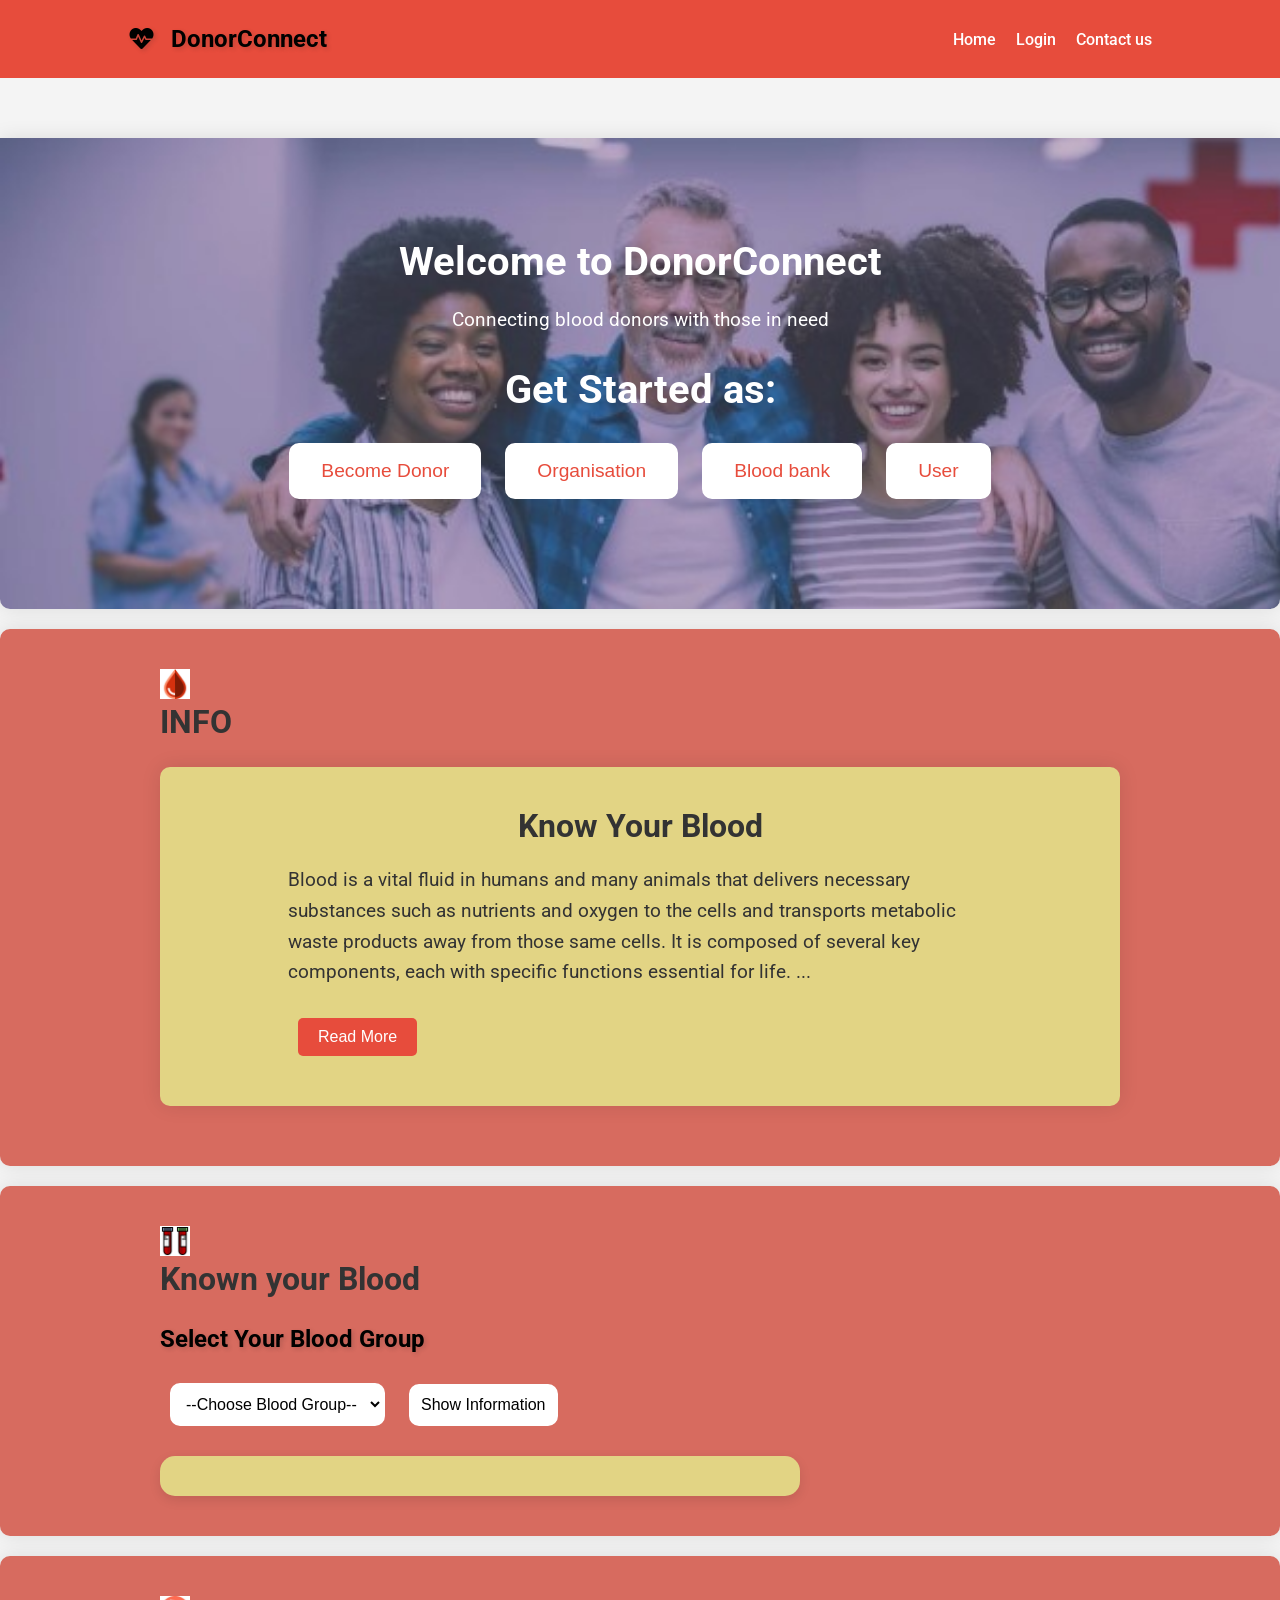
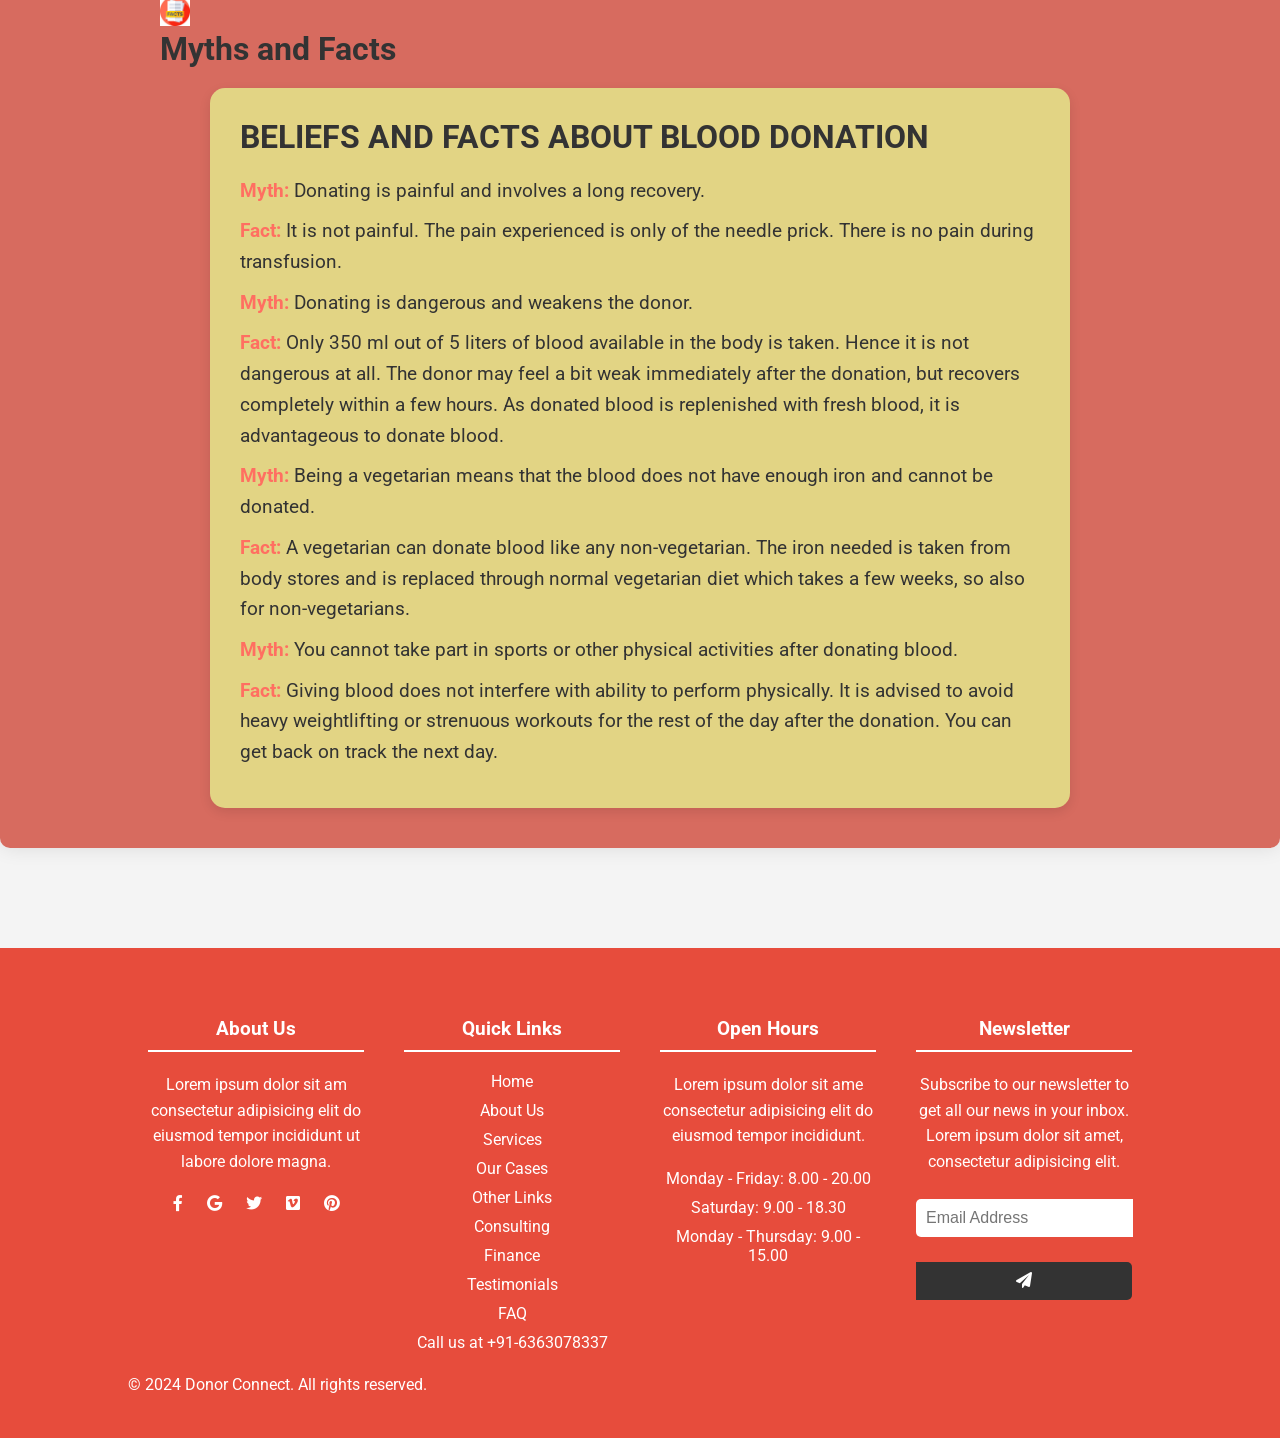
<file: index.html>
<!DOCTYPE html>
<html lang="en">
<head>
    <meta charset="UTF-8">
    <meta name="viewport" content="width=device-width, initial-scale=1.0">
    <title>Donor Connect</title>
    <link rel="stylesheet" href="https://cdnjs.cloudflare.com/ajax/libs/font-awesome/6.0.0-beta3/css/all.min.css">
    <link rel="stylesheet" href="styles1.css">
    <style>
    h1 {
        color: #000100;
        text-shadow: 2px 2px 4px rgba(54, 38, 38, 0.2);
        animation: fadeIn 2s ease-in-out;
    }
    
    select, button {
        padding: 10px;
        margin: 10px;
        border-radius: 10px;
        border: 2px solid #fff;
        background-color: #fff;
        font-size: 16px;
        cursor: pointer;
        transition: background-color 0.3s ease, transform 0.3s ease;
    }
    
    select:hover, button:hover {
        background-color: #f0f0f0;
        transform: scale(1.05);
    }
    
    .info {
        background:#e2d484;
        padding: 20px;
        border-radius: 15px;
        box-shadow: 0 4px 12px rgba(0, 0, 0, 0.1);
        max-width: 600px;
        margin-top: 20px;
        animation: fadeIn 1s ease-in-out;
    }
    
    .info h2 {
        color: #ff6f61;
    }
    
    .info p {
        font-size: 16px;
        line-height: 1.6;
    }
    
    .info strong {
        color: #ff6f61;
    }
    
    @keyframes pulse {
        0% { box-shadow: 0 0 0 0 rgba(255, 111, 97, 0.7); }
        70% { box-shadow: 0 0 0 10px rgba(255, 111, 97, 0); }
        100% { box-shadow: 0 0 0 0 rgba(255, 111, 97, 0); }
    }
    
    button {
        animation: pulse 2s infinite;
    }
    
    .content-container {
            background: #e2d484;
            padding: 30px;
            border-radius: 15px;
            box-shadow: 0 4px 12px rgba(0, 0, 0, 0.1);
            max-width: 600px;
            margin: 20px;
            animation: fadeIn 1s ease-in-out;
        }

     .login .h2 {
            color: #ff6f61;
            text-align: left;
            margin-bottom: 20px;
        }

        p {
            font-size: 16px;
            line-height: 1.6;
            margin: 10px 0;
        }

        p strong {
            color: #ff6f61;
        }

        @keyframes fadeIn {
            from {
                opacity: 0;
                transform: translateY(20px);
            }
            to {
                opacity: 1;
                transform: translateY(0);
            }
        }
        #myths-facts {
    margin: 20px 0;
    padding: 40px;
    background: #fff;
    border-radius: 10px;
    box-shadow: 0 0 20px rgba(0, 0, 0, 0.1);
    text-align: left;
    background-color: #d76b5f;
}

#myths-facts .content-container {
    max-width: 800px;
    margin: 0 auto;
}

#myths-facts h2 {
    text-align:left;
    font-size: 2em;
    margin-bottom: 20px;
}

#myths-facts p {
    font-size: 1.2em;
    line-height: 1.6;
}

#more {
    display: none;
}

#read-more-btn1 {
    display: inline-block;
    background: #e74c3c;
    color: #fff;
    border: none;
    padding: 10px 20px;
    font-size: 1em;
    cursor: pointer;
    transition: background 0.3s;
    margin-top: 20px;
    border-radius: 5px;
}

#read-more-btn1:hover {
    background: #c0392b;
}
#login{
    background-color: #d76b5f;
}
#emergency-btn{
    text-decoration: none;
}
</style>
</head>
<body>
    <!-- <div class="preloader">
        <div class="loader">
            <div class="loader-outter"></div>
            <div class="loader-inner"></div>

            <div class="indicator"> 
                <svg width="16px" height="12px">
                    <polyline id="back" points="1 6 4 6 6 11 10 1 12 6 15 6"></polyline>
                    <polyline id="front" points="1 6 4 6 6 11 10 1 12 6 15 6"></polyline>
                </svg>
            </div>
        </div>
        </div> -->
    <header>
        <div class="container">
            <h1><i class="fas fa-heartbeat"></i> DonorConnect</h1>
            <nav>
                <ul>
                    <li><a href="#home">Home</a></li>
                    <!-- <li><a href="gm.html">About us</a></li> -->
                    <li><a href="login.html">Login</a></li>
                    <li><a href="#contact">Contact us</a></li>
                </ul>
            </nav>
        </div>
    </header>
    
    <main>
        <section id="home" style="background-image:url(homepage.jpg); background-size: cover; background-repeat: no-repeat;">
            <div class="container">
                <h2>Welcome to DonorConnect</h2>
                <p>Connecting blood donors with those in need</p>
                <h2>Get Started as:</h2>
                <button onclick="window.location.href='donorsignup.html'">Become Donor</button>
                <button onclick="window.location.href='org.html'">Organisation</button>
                <button onclick="window.location.href='bloodbank.html'">Blood bank</button>
                <button onclick="window.location.href='emerg.html'">User</button>
            </div>
        </section>
        <section id="login">
            <div class="container">
                <img src="blood symbol.jpg" height="30px" width="30px"><h2>INFO</h2>
                
                <section id="know-blood">
                    
                    <div class="container">
                       
                        <div class="blood-content">
                            <h2>Know Your Blood</h2>
                            <p>
                                Blood is a vital fluid in humans and many animals that delivers necessary substances such as nutrients and oxygen to the cells and transports metabolic waste products away from those same cells. It is composed of several key components, each with specific functions essential for life.
                                <span id="dots">...</span>
                                <span id="more">
                                    The primary components of blood include red blood cells, white blood cells, platelets, and plasma. Red blood cells (erythrocytes) are the most abundant cells in blood and are responsible for transporting oxygen from the lungs to the body's tissues and returning carbon dioxide from the tissues to the lungs for exhalation. They contain hemoglobin, a protein that binds to oxygen and gives blood its red color.<br><br>
                                    White blood cells (leukocytes) are part of the immune system and are crucial in defending the body against infection and disease. There are several types of white blood cells, each with specialized roles, including neutrophils, lymphocytes, monocytes, eosinophils, and basophils. These cells identify and destroy pathogens, such as bacteria and viruses, and are involved in the inflammatory response.<br><br>
                                    Platelets (thrombocytes) are small cell fragments that play a key role in blood clotting. When a blood vessel is injured, platelets aggregate at the site of injury, forming a temporary plug to prevent further blood loss. They also release chemicals that help to solidify the plug into a stable clot, facilitating the wound-healing process.<br><br>
                                    Plasma, the liquid component of blood, makes up about 55% of its volume. It is a pale yellow fluid composed mainly of water, but it also contains proteins, electrolytes, hormones, and waste products. Plasma serves as the medium for transporting nutrients, hormones, and proteins throughout the body. It also helps to maintain blood pressure and regulate body temperature.<br><br>
                                    In addition to these components, blood has various functions, including regulation of pH, body temperature, and fluid balance. It also plays a role in protecting the body through the immune response and by clotting to prevent excessive bleeding. Blood circulates through the body via the cardiovascular system, driven by the pumping action of the heart, ensuring that all tissues receive the necessary substances for proper function and survival.
                                </span>
                            </p>
                            <button onclick="toggleReadMore()" id="read-more-btn">Read More</button>
                        </div>
                    </div>
                </section>
            </div>
        </section>
        <section id="login">
            <div class="container">
                <img src="knowyb.jpg" height="30px" width="30px">
                <h2>Known your Blood</h2>
                <h1>Select Your Blood Group</h1>
                <select id="bloodGroup">
                    <option value="">--Choose Blood Group--</option>
                    <option value="O-">O-</option>
                    <option value="O+">O+</option>
                    <option value="A-">A-</option>
                    <option value="A+">A+</option>
                    <option value="B-">B-</option>
                    <option value="B+">B+</option>
                    <option value="AB-">AB-</option>
                    <option value="AB+">AB+</option>
                </select>
                <button onclick="showInfo()">Show Information</button>
                <div class="info" id="infoBox"></div>
                <script>
                    const info = {
                        "O-": `
                            <h2>O-</h2>
                            <p><strong>🩸 Universal Donor:</strong> Can donate blood to any blood type.</p>
                            <p><strong>🌍 Widespread:</strong> Approximately 6.6% of the global population.</p>
                            <p><strong>🚨 Emergency Use:</strong> Often used in emergencies when the blood type is unknown.</p>
                        `,
                        "O+": `
                            <h2>O+</h2>
                            <p><strong>🩸 Common Donor:</strong> Can donate to any positive blood type (O+, A+, B+, AB+).</p>
                            <p><strong>🌍 Widespread:</strong> Approximately 37.4% of the global population.</p>
                            <p><strong>🔥 High Demand:</strong> Most common blood type, making it highly needed for transfusions.</p>
                        `,
                        "A-": `
                            <h2>A-</h2>
                            <p><strong>🩸 Who can donate?:</strong> Can donate to A-, A+, AB-, AB+.</p>
                            <p><strong>🔄 Receives From:</strong> O- and A-.</p>
                            <p><strong>🌍 Widespread:</strong> Approximately 6.3% of the global population.</p>
                            <p><strong>📈 Demand:</strong> Often in demand due to the limited number of donors.</p>
                        `,
                        "A+": `
                            <h2>A+</h2>
                            <p><strong>🩸 Who can donate?:</strong> Can donate to A+ and AB+.</p>
                            <p><strong>🔄 Receives From:</strong> O-, O+, A-, A+.</p>
                            <p><strong>🌍 Widespread:</strong> Approximately 28.3% of the global population.</p>
                            <p><strong>🔄 Versatile:</strong> One of the most common blood types, versatile in donation and transfusion.</p>
                        `,
                        "B-": `
                            <h2>B-</h2>
                            <p><strong>🩸 Who can donate?:</strong> Can donate to B-, B+, AB-, AB+.</p>
                            <p><strong>🔄 Receives From:</strong> O- and B-.</p>
                            <p><strong>🌍 Widespread:</strong> Approximately 1.5% of the global population.</p>
                            <p><strong>🌟 Rarity:</strong> Rare, making donations particularly valuable.</p>
                        `,
                        "B+": `
                            <h2>B+</h2>
                            <p><strong>🩸 Who can donate?:</strong> Can donate to B+ and AB+.</p>
                            <p><strong>🔄 Receives From:</strong> O-, O+, B-, B+.</p>
                            <p><strong>🌍 Widespread:</strong> Approximately 8.5% of the global population.</p>
                            <p><strong>🗺 Usage:</strong> Common in certain regions, making it crucial for regional blood banks.</p>
                        `,
                        "AB-": `
                            <h2>AB-</h2>
                            <p><strong>🩸 Who can donate?:</strong> Can donate to AB- and AB+.</p>
                            <p><strong>🔄 Receives From:</strong> O-, A-, B-, AB-.</p>
                            <p><strong>🌍 Widespread:</strong> Approximately 0.6% of the global population.</p>
                            <p><strong>💧 Universal Plasma Donor:</strong> Plasma can be given to any blood type.</p>
                        `,
                        "AB+": `
                            <h2>AB+</h2>
                            <p><strong>🩸 Universal Recipient:</strong> Can receive blood from any blood type.</p>
                            <p><strong>🔄 Who can donate?:</strong> Can donate to AB+ only.</p>
                            <p><strong>🌍 Widespread:</strong> Approximately 3.4% of the global population.</p>
                            <p><strong>💧 Universal Plasma Recipient:</strong> Can receive plasma from any blood type.</p>
                        `
                    };
                    function showInfo() {
            const bloodGroup = document.getElementById("bloodGroup").value;
            const infoBox = document.getElementById("infoBox");
            if (info[bloodGroup]) {
                infoBox.innerHTML = info[bloodGroup];
            } else {
                infoBox.innerHTML = "<p>Please select a valid blood group.</p>";
            }
        }
    </script>
</div>
        </section>

        <section id="myths-facts">
            <div class="container">
                <img src="facts.jpg" height="30px" width="30px">
                <h2>Myths and Facts</h2>
                
                <div class="content-container">
                    <h2>BELIEFS AND FACTS ABOUT BLOOD DONATION</h2>
                    <p><strong>Myth:</strong> Donating is painful and involves a long recovery.</p>
                    <p><strong>Fact:</strong> It is not painful. The pain experienced is only of the needle prick. There is no pain during transfusion.</p>
                        <p><strong>Myth:</strong> Donating is dangerous and weakens the donor.</p>
                        <p><strong>Fact:</strong> Only 350 ml out of 5 liters of blood available in the body is taken. Hence it is not dangerous at all. The donor may feel a bit weak immediately after the donation, but recovers completely within a few hours. As donated blood is replenished with fresh blood, it is advantageous to donate blood.</p>
                        <p><strong>Myth:</strong> Being a vegetarian means that the blood does not have enough iron and cannot be donated.</p>
                        <p><strong>Fact:</strong> A vegetarian can donate blood like any non-vegetarian. The iron needed is taken from body stores and is replaced through normal vegetarian diet which takes a few weeks, so also for non-vegetarians.</p>
                        <p><strong>Myth:</strong> You cannot take part in sports or other physical activities after donating blood.</p>
                        <p><strong>Fact:</strong> Giving blood does not interfere with ability to perform physically. It is advised to avoid heavy weightlifting or strenuous workouts for the rest of the day after the donation. You can get back on track the next day.</p>  
                </div>
            </div>
        </section>
        <!-- <section id="login">
            <div class="container">
                <h2>Login</h2>
                <form action="/login" method="post">
                    <label for="username">Username:</label>
                    <input type="text" id="username" name="username" required>
                    <label for="password">Password:</label>
                    <input type="password" id="password" name="password" required>
                    <button type="submit">Login</button>
                </form>
            </div>
        </section> -->
        
        <!-- <section id="signup">
            <div class="container">
                <h2>Sign Up</h2>
                <form action="/signup" method="post">
                    <label for="level">Sign Up As:</label>
                    <select id="level" name="level">
                        <option value="donor">Donor</option>
                        <option value="needer">Needer</option>
                        <option value="hospital">Hospital</option>
                    </select>
                    <label for="username">Username:</label>
                    <input type="text" id="username" name="username" required>
                    <label for="password">Password:</label>
                    <input type="password" id="password" name="password" required>
                    <button type="submit">Sign Up</button>
                </form>
            </div>
        </section> -->
    </main>
</body>
<script>
    function toggleReadMore() {
        var dots = document.getElementById("dots");
        var moreText = document.getElementById("more");
        var btnText = document.getElementById("read-more-btn");
    
        if (dots.style.display === "none") {
            dots.style.display = "inline";
            btnText.innerHTML = "Read More";
            moreText.style.display = "none";
        } else {
            dots.style.display = "none";
            btnText.innerHTML = "Read Less";
            moreText.style.display = "inline";
        }
    }
</script>
<footer>
    
    <div class="container">
        <div class="footer-section">
            <h3>About Us</h3>
            <p>Lorem ipsum dolor sit am consectetur adipisicing elit do eiusmod tempor incididunt ut labore dolore magna.</p>
            <div class="social-icons">
                <a href="#"><i class="fab fa-facebook-f"></i></a>
                <a href="#"><i class="fab fa-google"></i></a>
                <a href="#"><i class="fab fa-twitter"></i></a>
                <a href="#"><i class="fab fa-vimeo"></i></a>
                <a href="#"><i class="fab fa-pinterest"></i></a>
            </div>
        </div>
        <div class="footer-section">
            <h3>Quick Links</h3>
            <ul>
                <li><a href="#">Home</a></li>
                <li><a href="#">About Us</a></li>
                <li><a href="#">Services</a></li>
                <li><a href="#">Our Cases</a></li>
                <li><a href="#">Other Links</a></li>
                <li><a href="#">Consulting</a></li>
                <li><a href="#">Finance</a></li>
                <li><a href="#">Testimonials</a></li>
                <li><a href="#">FAQ</a></li>
                <li id="contact"><a href="tel:6363078337">Call us at +91-6363078337</a></li>
            </ul>
        </div>
        <div class="footer-section">
            <h3>Open Hours</h3>
            <p>Lorem ipsum dolor sit ame consectetur adipisicing elit do eiusmod tempor incididunt.</p>
            <ul>
                <li>Monday - Friday: 8.00 - 20.00</li>
                <li>Saturday: 9.00 - 18.30</li>
                <li>Monday - Thursday: 9.00 - 15.00</li>
            </ul>
        </div>
        <div class="footer-section">
            <h3>Newsletter</h3>
            <p>Subscribe to our newsletter to get all our news in your inbox. Lorem ipsum dolor sit amet, consectetur adipisicing elit.</p>
            <form>
                <input type="email" placeholder="Email Address">
                <button type="submit"><i class="fas fa-paper-plane"></i></button>
            </form>
        </div>
    </div>
    <div class="container">
        <p>&copy; 2024 Donor Connect. All rights reserved.</p>
    </div>
</footer>
</html>
</file>
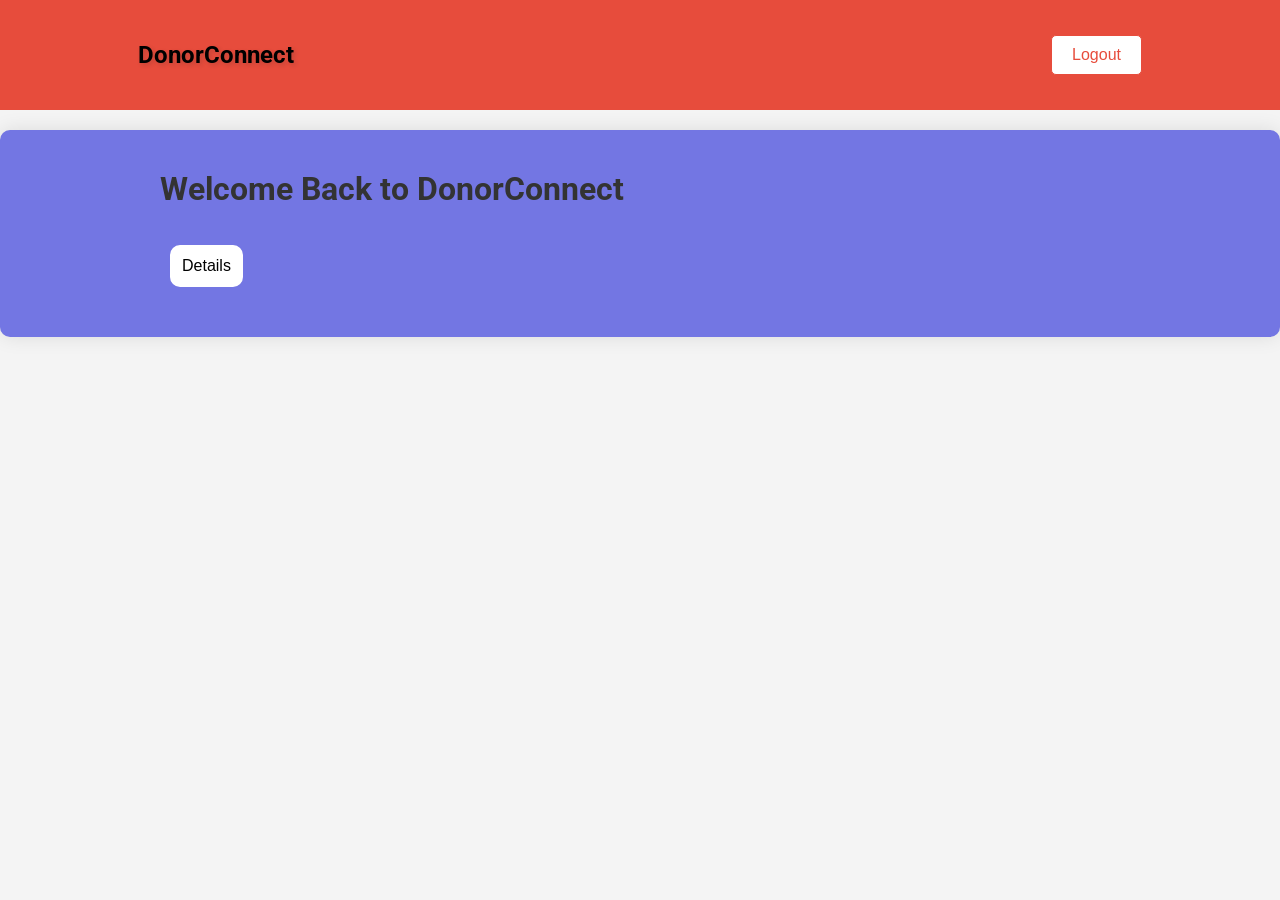
<file: bloodpage.html>
<!DOCTYPE html>
<html lang="en">
<head>
   <meta charset="UTF-8">
   <meta name="viewport" content="width=device-width, initial-scale=1.0">
   <title>Document</title>
   <style>
/* Google Fonts */
@import url('https://fonts.googleapis.com/css2?family=Roboto:wght@400;500;700&display=swap');

body {
   font-family: 'Roboto', sans-serif;
   margin: 0;
   padding: 0;
   background-color: #f4f4f4;
   color: #333;
}

header {
   background: #e74c3c;
   color: #fff;
   padding: 25px 0;
}

header .container {
   display: flex;
   justify-content: space-between;
   align-items: center;
}

header h1 {
   margin: 0;
   font-size: 1.5em;
}

header h1 i {
   margin-right: 10px;
}

nav ul {
   list-style: none;
   margin: 0;
   padding: 0;
   display: flex;
}

nav ul li {
   margin-left: 20px;
}

nav ul li a {
   color: #fff;
   text-decoration: none;
   font-weight: 500;
   transition: color 0.3s;
}

nav ul li a:hover {
   color: #f4f4f4;
}

main {
   padding: 40px 0;
}

.container {
   width: 80%;
   max-width: 1200px;
   margin: 0 auto;
}

section {
   margin: 20px 0;
   padding: 40px;
   background: #7376e3;
   border-radius: 10px;
   box-shadow: 0 0 20px rgba(0, 0, 0, 0.1);
}

section h2 {
   margin-top: 0;
   font-size: 2em;
}

form label {
   display: block;
   margin: 15px 0 5px;
}

form input,
form select,
form button {
   width: 100%;
   padding: 15px;
   margin: 5px 0 20px;
   font-size: 1em;
   border: 1px solid #ddd;
   border-radius: 5px;
}

form input:focus,
form select:focus,
form button:focus {
   outline: none;
   border-color: #e74c3c;
}

form button {
   background: #e74c3c;
   color: #fff;
   border: none;
   cursor: pointer;
   transition: background 0.3s;
}

form button:hover {
   background: #c0392b;
}

h1 {
   color: #000000;
   text-shadow: 2px 2px 4px rgba(54, 38, 38, 0.2);
   animation: fadeIn 2s ease-in-out;
}

select, button {
   padding: 10px;
   margin: 10px;
   border-radius: 10px;
   border: 2px solid #fff;
   background-color: #fff;
   font-size: 16px;
   cursor: pointer;
   transition: background-color 0.3s ease, transform 0.3s ease;
}

select:hover, button:hover {
   background-color: #f0f0f0;
   transform: scale(1.05);
}

.info {
   background:#e2d484;
   padding: 20px;
   border-radius: 15px;
   box-shadow: 0 4px 12px rgba(0, 0, 0, 0.1);
   max-width: 600px;
   margin-top: 20px;
   animation: fadeIn 1s ease-in-out;
}

.info h2 {
   color: #ff6f61;
}

.info p {
   font-size: 16px;
   line-height: 1.6;
}

.info strong {
   color: #ff6f61;
}

@keyframes pulse {
   0% { box-shadow: 0 0 0 0 rgba(255, 111, 97, 0.7); }
   70% { box-shadow: 0 0 0 10px rgba(255, 111, 97, 0); }
   100% { box-shadow: 0 0 0 0 rgba(255, 111, 97, 0); }
}

button {
   animation: pulse 2s infinite;
}

.content-container {
   background: #e2d484;
   padding: 30px;
   border-radius: 15px;
   box-shadow: 0 4px 12px rgba(0, 0, 0, 0.1);
   max-width: 600px;
   margin: 20px;
   animation: fadeIn 1s ease-in-out;
}

.login .h2 {
   color: #ff6f61;
   text-align: left;
   margin-bottom: 20px;
}

p {
   font-size: 16px;
   line-height: 1.6;
   margin: 10px 0;
}

p strong {
   color: #ff6f61;
}

@keyframes fadeIn {
   from {
       opacity: 0;
       transform: translateY(20px);
   }
   to {
       opacity: 1;
       transform: translateY(0);
   }
}

#myths-facts {
   margin: 20px 0;
   padding: 40px;
   background: #fff;
   border-radius: 10px;
   box-shadow: 0 0 20px rgba(0, 0, 0, 0.1);
   text-align: left;
   background-color: #d76b5f;
}

#myths-facts .content-container {
   max-width: 800px;
   margin: 0 auto;
}

#myths-facts h2 {
   text-align:left;
   font-size: 2em;
   margin-bottom: 20px;
}

#myths-facts p {
   font-size: 1.2em;
   line-height: 1.6;
}

#more {
   display: none;
}

#read-more-btn1 {
   display: inline-block;
   background: #e74c3c;
   color: #fff;
   border: none;
   padding: 10px 20px;
   font-size: 1em;
   cursor: pointer;
   transition: background 0.3s;
   margin-top: 20px;
   border-radius: 5px;
}

#read-more-btn1:hover {
   background: #c0392b;
}

#login{
   background-color: #d76b5f;
}
</style>
   <script>
       function confirmLogout() {
           if (confirm("Are you sure you want to log out?")) {
               window.location.href = "cahtgpt.html";
           }
       }
   </script>
</head>
<body>
   <header>
       <div class="container">
           <h1><i class="fas fa-heartbeat"></i> DonorConnect</h1>
           <button onclick="confirmLogout()" style="margin-left:auto; background-color: #fff; color: #e74c3c; border: 1px solid #e74c3c; padding: 10px 20px; border-radius: 5px; cursor: pointer;">Logout</button>
       </div>
   </header>
   <section id="home">
       <div class="container">
           <h2>Welcome Back to DonorConnect</h2>
           <button onclick="window.location.href='#signup'">Details</button>
           <!-- <button onclick="window.location.href='campaign.html'">Run a Campaign</button> -->
       </div>
   </section>
</body>
</html>
</file>
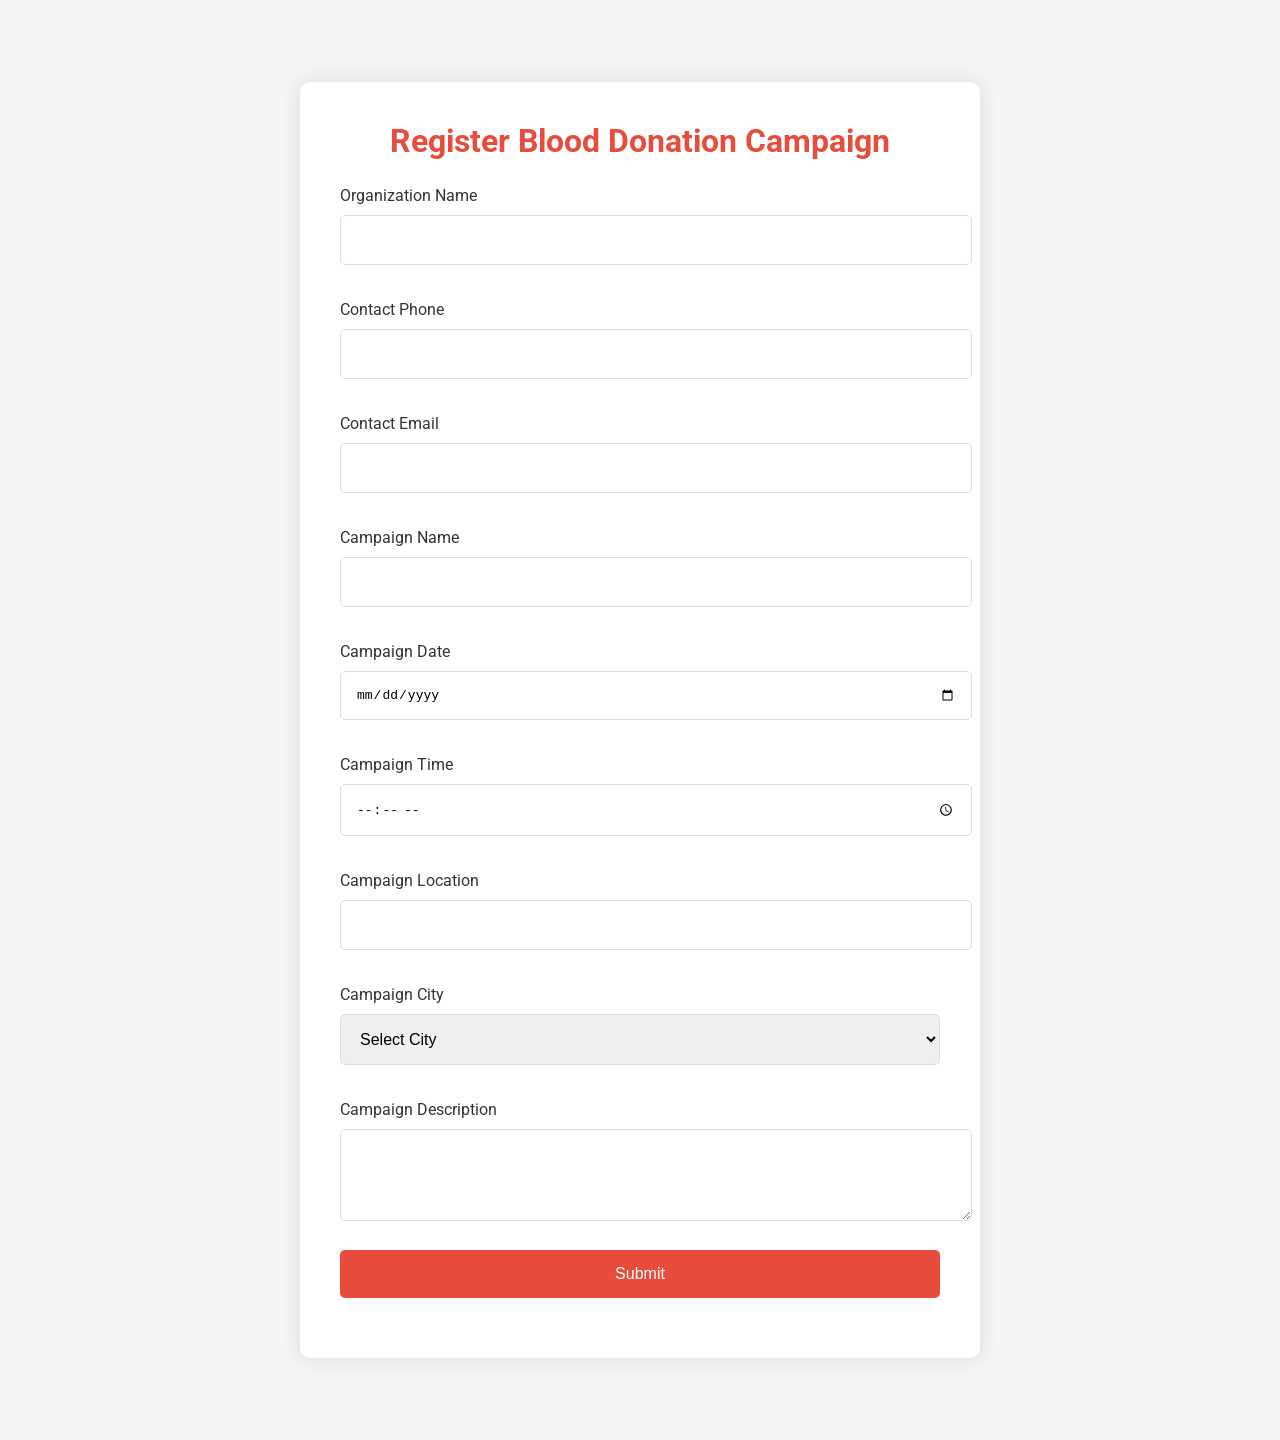
<file: campaign.html>
<!DOCTYPE html>
<html lang="en">
<head>
    <meta charset="UTF-8">
    <meta name="viewport" content="width=device-width, initial-scale=1.0">
    <title>Blood Donation Campaign Registration</title>
    <style>
        /* Google Fonts */
        @import url('https://fonts.googleapis.com/css2?family=Roboto:wght@400;500;700&display=swap');

        body {
            font-family: 'Roboto', sans-serif;
            margin: 0;
            padding: 0;
            background-color: #f4f4f4;
            color: #333;
            display: flex;
            justify-content: center;
            align-items: center;
            height: 160vh;
        }

        .form-container {
            background: #fff;
            padding: 40px;
            border-radius: 10px;
            box-shadow: 0 0 20px rgba(0, 0, 0, 0.1);
            width: 100%;
            max-width: 600px;
            animation: fadeIn 1s ease-in-out;
        }

        .form-container h2 {
            margin-top: 0;
            font-size: 2em;
            color: #e74c3c;
            text-align: center;
        }

        .form-container label {
            display: block;
            margin: 15px 0 5px;
        }

        .form-container input,
        .form-container select,
        .form-container textarea,
        .form-container button {
            width: 100%;
            padding: 15px;
            margin: 5px 0 20px;
            font-size: 1em;
            border: 1px solid #ddd;
            border-radius: 5px;
            transition: all 0.3s;
        }

        .form-container input:focus,
        .form-container select:focus,
        .form-container textarea:focus {
            outline: none;
            border-color: #e74c3c;
        }

        .form-container button {
            background: #e74c3c;
            color: #fff;
            border: none;
            cursor: pointer;
        }

        .form-container button:hover {
            background: #c0392b;
        }

        @keyframes fadeIn {
            from {
                opacity: 0;
                transform: translateY(20px);
            }
            to {
                opacity: 1;
                transform: translateY(0);
            }
        }
    </style>
</head>
<body>
    <div class="form-container">
        <h2>Register Blood Donation Campaign</h2>
        <form id="campaign-form" action="submit_campaign.php" method="POST">
            <label for="org-name">Organization Name</label>
            <input type="text" id="org-name" name="org_name" required>

            <label for="org-phone">Contact Phone</label>
            <input type="tel" id="org-phone" name="org_phone" required>

            <label for="org-email">Contact Email</label>
            <input type="email" id="org-email" name="org_email" required>

            <label for="campaign-name">Campaign Name</label>
            <input type="text" id="campaign-name" name="campaign_name" required>

            <label for="campaign-date">Campaign Date</label>
            <input type="date" id="campaign-date" name="campaign_date" required>

            <label for="campaign-time">Campaign Time</label>
            <input type="time" id="campaign-time" name="campaign_time" required>

            <label for="campaign-location">Campaign Location</label>
            <input type="text" id="campaign-location" name="campaign_location" required>

            <label for="campaign-city">Campaign City</label>
            <select id="campaign-city" name="campaign_city" required>
                <option value="">Select City</option>
                <option value="Bengaluru Urban">Bengaluru Urban</option>
                <option value="Belagavi">Belagavi</option>
                <option value="Bidar">Bidar</option>
                <option value="Chamarajanagara">Chamarajanagara</option>
                <option value="Chikkamagaluru">Chikkamagaluru</option>
                <option value="Dakshina Kannada">Dakshina Kannada</option>
                <option value="Dharwad">Dharwad</option>
                <option value="Kalaburagi">Kalaburagi</option>
                <option value="Haveri">Haveri</option>
                <option value="Kolara">Kolara</option>
                <option value="Mandya">Mandya</option>
                <option value="Raichur">Raichur</option>
                <option value="Shivamogga">Shivamogga</option>
                <option value="Udupi">Udupi</option>
                <option value="Vijayanagara">Vijayanagara</option>
                <option value="Uttara Kannada">Uttara Kannada</option>
                <option value="Yadgiri">Yadgiri</option>
                <option value="Tumakuru">Tumakuru</option>
                <option value="Ramanagara">Ramanagara</option>
                <option value="Mysuru">Mysuru</option>
                <option value="Koppala">Koppala</option>
                <option value="Kodagu">Kodagu</option>
                <option value="Hassan">Hassan</option>
                <option value="Gadag">Gadag</option>
                <option value="Davanagere">Davanagere</option>
                <option value="Chitradurga">Chitradurga</option>
                <option value="Chikkaballapura">Chikkaballapura</option>
                <option value="Vijayapura">Vijayapura</option>
                <option value="Ballary">Ballary</option>
                <option value="Bengaluru Rural">Bengaluru Rural</option>
                <option value="Bagalkote">Bagalkote</option>
            </select>

            <label for="campaign-description">Campaign Description</label>
            <textarea id="campaign-description" name="campaign_description" rows="4" required></textarea>

            <button type="submit">Submit</button>
        </form>
    </div>
</body>
</html>
</file>
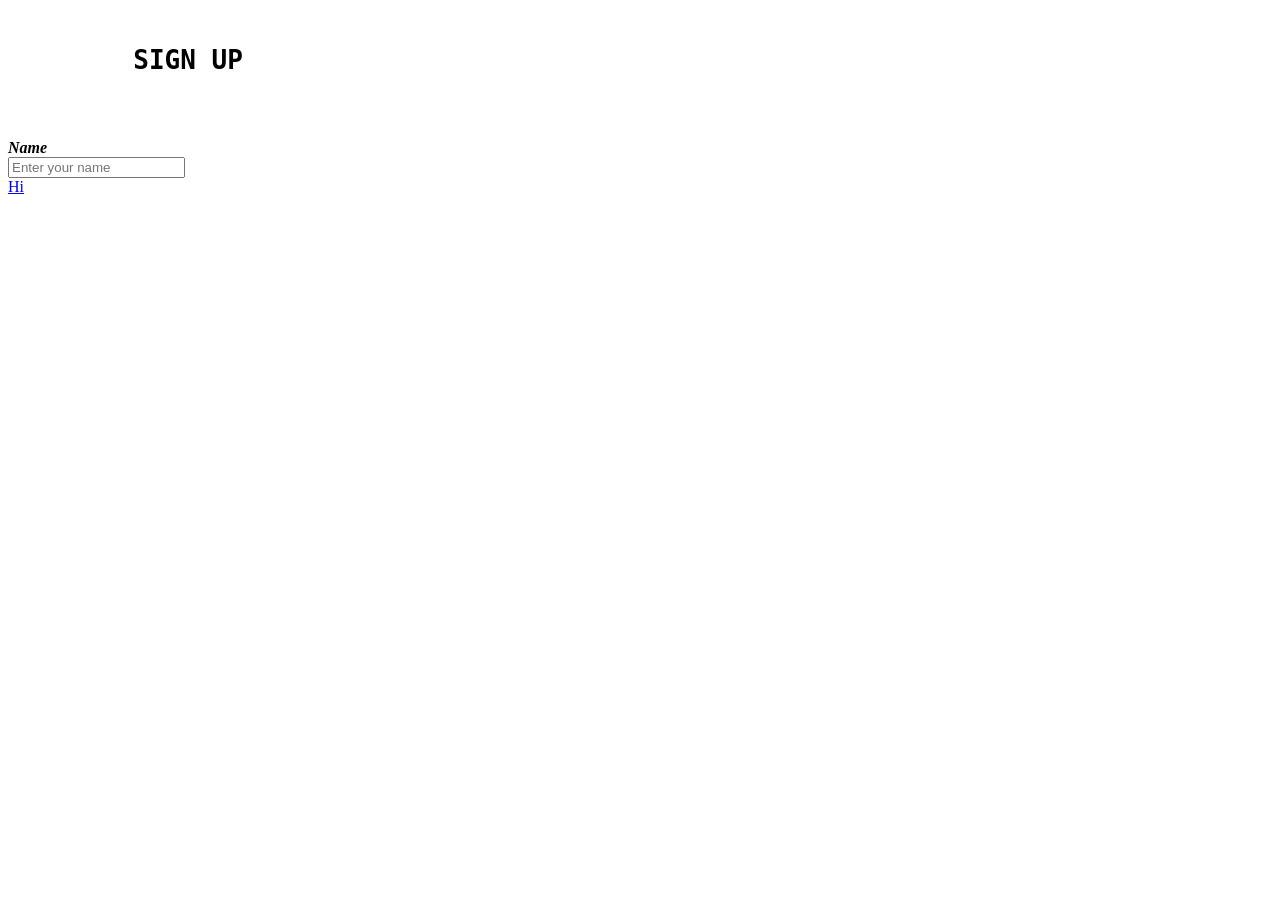
<file: demo.html>
<!-- <!DOCTYPE html>
<html lang="en">
<head>
    <meta charset="UTF-8">
    <meta name="viewport" content="width=<device-width>, initial-scale=2.0">
    <title>DonorConnect</title>
</head>
<body>
    <p>The website</p>
    <h2>HI I AM R PRANEETH I am so much exicted</h1>
    <header>
        <p>Hello</p>
    </header>
</body>
</html> -->

<!doctype html>
<html lang="en">
 <head>
    <meta charset="UTF-8">
    <meta name="viewport" content="width=<device-width>,initial-scale=2.0">
        <title>DonorConnect</title>
 </head>  
 <body>
    <pre> <h1>        SIGN UP    </h1> </pre>
        <br> 
    <label><i><b>Name</b></i><br> </label>       
    <input type="text" placeholder="Enter your name">
    <form action="/connectblood.php">  
    <a href="http://localhost/phpmyadmin/index.php?route=/sql&db=wave&table=donor&pos=0"  >Hi</a>        
 </body> 
</html>
</file>
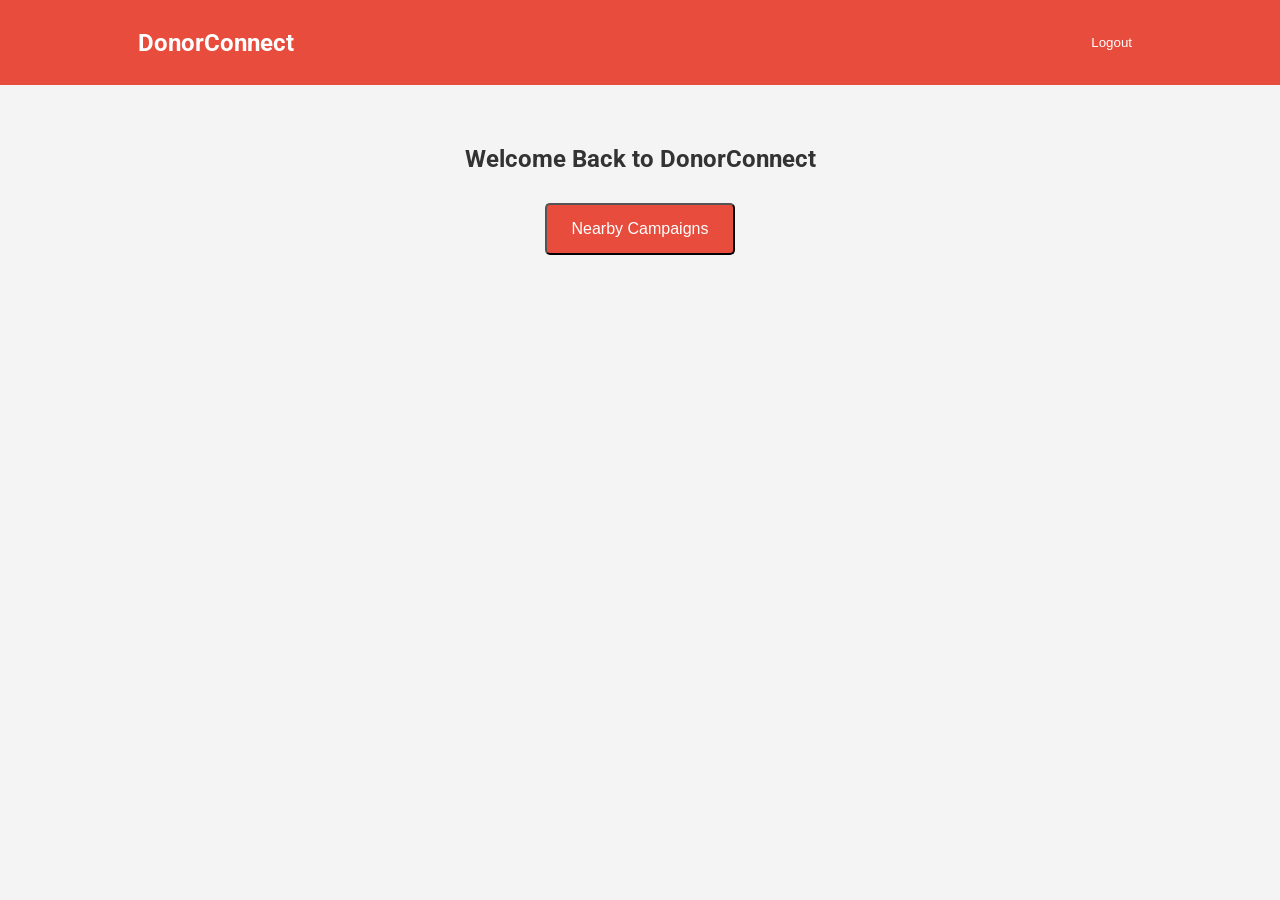
<file: donorpage.html>
<!DOCTYPE html>
<html lang="en">
<head>
    <meta charset="UTF-8">
    <meta name="viewport" content="width=device-width, initial-scale=1.0">
    <title>DonorConnect</title>
    <style>
        /* Google Fonts */
        @import url('https://fonts.googleapis.com/css2?family=Roboto:wght@400;500;700&display=swap');

        body {
            font-family: 'Roboto', sans-serif;
            margin: 0;
            padding: 0;
            background-color: #f4f4f4;
            color: #333;
        }

        header {
            background: #e74c3c;
            color: #fff;
            padding: 25px 0;
        }

        header .container {
            display: flex;
            justify-content: space-between;
            align-items: center;
        }

        header h1 {
            margin: 0;
            font-size: 1.5em;
        }

        header h1 i {
            margin-right: 10px;
        }

        main {
            padding: 40px 0;
        }

        .container {
            width: 80%;
            max-width: 1200px;
            margin: 0 auto;
            text-align: center;
        }

        section {
            margin: 20px 0;
            padding: 40px;
            background: #7376e3;
            border-radius: 10px;
            box-shadow: 0 0 20px rgba(0, 0, 0, 0.1);
        }

        section h2 {
            margin-top: 0;
            font-size: 2em;
        }

        .button {
            display: inline-block;
            padding: 15px 25px;
            margin: 10px;
            background-color: #e74c3c;
            color: #fff;
            text-decoration: none;
            font-size: 1em;
            border-radius: 5px;
            transition: background-color 0.3s;
        }

        .button:hover {
            background-color: #c0392b;
        }

        #city-form {
            display: none;
            margin-top: 20px;
            background-color: #fff;
            padding: 10px;
            border-radius: 10px;
            box-shadow: 0 0 20px rgba(0, 0, 0, 0.1);
        }

        #city-form label {
            display: block;
            margin: 15px 0 5px;
        }

        #city-form select,
        #city-form button {
            width: 100%;
            padding: 10px;
            margin: 10px 0;
            font-size: 1em;
            border: 1px solid #ddd;
            border-radius: 5px;
        }

        #city-form select:focus,
        #city-form button:focus {
            outline: none;
            border-color: #e74c3c;
        }

        #city-form button {
            background: #e74c3c;
            color: #fff;
            border: none;
            cursor: pointer;
            transition: background 0.3s;
        }

        #city-form button:hover {
            background: #c0392b;
        }

        .logout-btn {
            background-color: #e74c3c;
            color: white;
            padding: 10px 20px;
            border: none;
            border-radius: 5px;
            cursor: pointer;
            transition: background-color 0.3s;
        }

        .logout-btn:hover {
            background-color: #c0392b;
        }
    </style>
</head>
<body>
    <header>
        <div class="container">
            <h1><i class="fas fa-heartbeat"></i> DonorConnect</h1>
            <button class="logout-btn" onclick="confirmLogout()">Logout</button>
        </div>
    </header>
    <main>
        <div class="container">
            <h2>Welcome Back to DonorConnect</h2>
            
            <button class="button" onclick="showCityForm()">Nearby Campaigns</button>
            
            <form id="city-form" action="searchCamp.php" method="POST">
                <label for="city">Select Your City</label>
                <select id="city" name="city" required>
                    <option value="Yadgiri">Yadgiri</option>
                    <option value="Tumakuru">Tumakuru</option>
                    <option value="Ramanagara">Ramanagara</option>
                    <option value="Mysuru">Mysuru</option>
                    <option value="Koppala">Koppala</option>
                    <option value="Kodagu">Kodagu</option>
                    <option value="Hassan">Hassan</option>
                    <option value="Gadag">Gadag</option>
                    <option value="Davanagere">Davanagere</option>
                    <option value="Chitradurga">Chitradurga</option>
                    <option value="Chikkaballapura">Chikkaballapura</option>
                    <option value="Vijayapura">Vijayapura</option>
                    <option value="Ballary">Ballary</option>
                    <option value="Bengaluru Rural">Bengaluru Rural</option>
                    <option value="Raichur">Raichur</option>
                    <option value="Bagalkote">Bagalkote</option>
                </select>
                <button type="submit">Search Campaigns</button>
            </form>
        </div>
    </main>

    <script>
        function confirmLogout() {
            if (confirm("Are you sure you want to logout?")) {
                window.location.href = "index.html";
            }
        }

        function showCityForm() {
            document.getElementById('city-form').style.display = 'block';
        }
    </script>
</body>
</html>
</file>
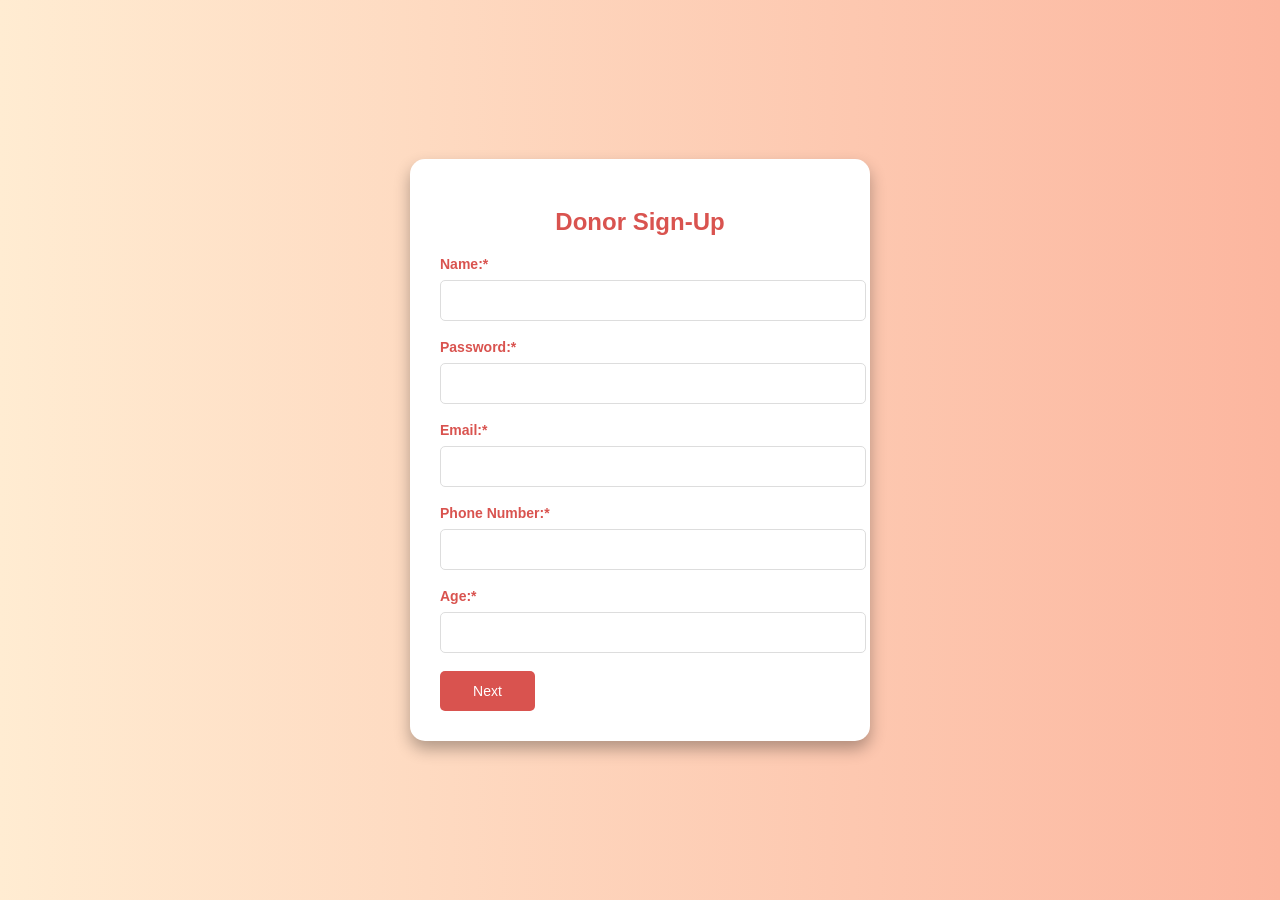
<file: donorsignup.html>
<!DOCTYPE html>
<html lang="en">
<head>
    <meta charset="UTF-8">
    <meta name="viewport" content="width=device-width, initial-scale=1.0">
    <title>Multi-Step Donor Sign-Up</title>
    <style>
        body {
            font-family: 'Roboto', sans-serif;
            background: linear-gradient(to right, #ffecd2, #fcb69f);
            display: flex;
            justify-content: center;
            align-items: center;
            height: 100vh;
            margin: 0;
        }
        .signup-form {
            background: white;
            padding: 30px;
            border-radius: 15px;
            box-shadow: 0 8px 16px rgba(0, 0, 0, 0.3);
            width: 400px;
        }
        .signup-form h2 {
            text-align: center;
            margin-bottom: 20px;
            color: #d9534f;
            font-size: 24px;
        }
        .signup-form label {
            font-weight: bold;
            color: #d9534f;
            font-size: 14px;
            display: block;
            margin-top: 10px;
        }
        .signup-form input,
        .signup-form select,
        .signup-form textarea {
            width: 100%;
            padding: 12px;
            margin: 8px 0;
            border: 1px solid #ddd;
            border-radius: 5px;
            transition: border-color 0.3s;
        }
        .signup-form input:focus,
        .signup-form select:focus,
        .signup-form textarea:focus {
            border-color: #d9534f;
            outline: none;
        }
        .signup-form button {
            width: calc(50% - 5px);
            padding: 12px;
            background-color: #d9534f;
            border: none;
            border-radius: 5px;
            color: white;
            font-size: 18px;
            cursor: pointer;
            transition: background-color 0.3s;
        }
        .signup-form button:hover {
            background-color: #c9302c;
        }
        .form-step {
            display: none;
        }
        .form-step-active {
            display: block;
        }
        .signup-form .form-step button[type="button"] {
            width: calc(25% - 5px);
            margin-top: 10px;
            font-size: 14px;
        }
        .signup-form .form-step .checkbox-label {
            display: flex;
            align-items: center;
        }
        .signup-form .form-step .checkbox-label input {
            margin-right: 10px;
        }
    </style>
</head>
<body>

<div class="signup-form">
    <h2>Donor Sign-Up</h2>
    <form id="signupForm" action="connectdonor.php" method="post" onsubmit="return validateForm()">
        <!-- Step 1 -->
        <div class="form-step form-step-active">
            <label for="name">Name:*</label>
            <input type="text" id="name" name="name"  title="Name should contain only alphabets and start with capital" required>

            <label for="password">Password:*</label>
            <input type="password" id="password" name="password" pattern="(?=.*[A-Z])(?=.*[a-z0-9])(?=.*[@#$%*&!]).{10,}" title="Password must be at least 10 characters long, contain at least one uppercase letter, one lowercase letter, and one special character (@#$%*&!)." required>


            <label for="email">Email:*</label>
            <input type="email" id="email" name="email" pattern="[A-Za-z0-9]+@gmail.com" title="Enter correct email with consist of @gmail.com"   required>

            <label for="phone">Phone Number:*</label>
            <input type="text" id="phone" name="phone" pattern="\d{10}" title="Phone number should be 10 digits" required>

            <label for="age">Age:*</label>
            <input type="number" id="age" name="age" min="18" max="65" required>

            <button type="button" onclick="nextStep()">Next</button>
        </div>

        <!-- Step 2 -->
        <div class="form-step">
            <label for="state">State:*</label>
            <select id="state" name="state" required>
                <option value="">Select State</option>
                <option value="maharashtra">Maharashtra</option>
                <option value="karnataka">Karnataka</option>
                <option value="tamil-nadu">Tamil Nadu</option>
                <option value="andhra-pradesh">Andhra Pradesh</option>
            </select>

            <label for="district">District:*</label>
            <select id="district" name="district" required>
                <option value="">Select District</option>
            </select>

            <label for="pincode">Pincode:</label>
            <input type="text" id="pincode" name="pincode" pattern="\d{6}" title="Pincode should be 6 digits">

            <label for="weight">Weight:</label>
            <input type="text" id="weight" name="weight" pattern="\d+" title="Weight should be a number">

            <div class="form-group">
                <label for="bloodType">Blood Type:</label>
                <select id="bloodType" name="bloodType" required>
                    <option value="" disabled selected>Select your blood type</option>
                    <option value="A+">A+</option>
                    <option value="A-">A-</option>
                    <option value="B+">B+</option>
                    <option value="B-">B-</option>
                    <option value="AB+">AB+</option>
                    <option value="AB-">AB-</option>
                    <option value="O+">O+</option>
                    <option value="O-">O-</option>
                </select>
            </div>

            <label for="health_issues">Health Issues:*</label>
            <textarea id="health_issues" name="health_issues" rows="3" required></textarea>

            <div class="checkbox-label">
                <input type="checkbox" id="nonsmoker" name="nonsmoker" required>
                <label for="nonsmoker">I am not a smoker</label>
            </div>

            <div class="checkbox-label">
                <input type="checkbox" id="nondrinker" name="nondrinker" required>
                <label for="nondrinker">I am not a drinker</label>
            </div>

            <button type="button" onclick="prevStep()">Previous</button>
            <button type="submit">Submit</button>
        </div>
    </form> 
</div>

<script>
    let currentStep = 0;
    const formSteps = document.querySelectorAll('.form-step');

    function nextStep() {
        if (validateCurrentStep()) {
            formSteps[currentStep].classList.remove('form-step-active');
            currentStep++;
            formSteps[currentStep].classList.add('form-step-active');
        }
    }

    function prevStep() {
        formSteps[currentStep].classList.remove('form-step-active');
        currentStep--;
        formSteps[currentStep].classList.add('form-step-active');
    }

    function validateCurrentStep() {
        const inputs = formSteps[currentStep].querySelectorAll('input, select, textarea');
        for (const input of inputs) {
            if (!input.checkValidity()) {
                input.reportValidity();
                return false;
            }
        }
        return true;
    }

    document.getElementById('state').addEventListener('change', function() {
        var state = this.value;
        var districtSelect = document.getElementById('district');
        districtSelect.innerHTML = '<option value="">Select District</option>';

        if (state === 'maharashtra') {
            districtSelect.innerHTML += '<option value="mumbai">Mumbai</option>';
            districtSelect.innerHTML += '<option value="pune">Pune</option>';
            // Add more districts
        } else if (state === 'karnataka') {
            districtSelect.innerHTML += '<option value="bengaluru-urban">Bengaluru Urban</option>';
            districtSelect.innerHTML += '<option value="belagavi">Belagavi</option>';
            districtSelect.innerHTML += '<option value="bidar">Bidar</option>';
            districtSelect.innerHTML += '<option value="chamarajanagara">Chamarajanagara</option>';
            districtSelect.innerHTML += '<option value="chikkamagaluru">Chikkamagaluru</option>';
            districtSelect.innerHTML += '<option value="dakshina-kannada">Dakshina Kannada</option>';
            districtSelect.innerHTML += '<option value="dharwad">Dharwad</option>';
            districtSelect.innerHTML += '<option value="kalaburagi">Kalaburagi</option>';
            districtSelect.innerHTML += '<option value="haveri">Haveri</option>';
            districtSelect.innerHTML += '<option value="kolara">Kolara</option>';
            districtSelect.innerHTML += '<option value="mandya">Mandya</option>';
            districtSelect.innerHTML += '<option value="raichur">Raichur</option>';
            districtSelect.innerHTML += '<option value="shivamogga">Shivamogga</option>';
            districtSelect.innerHTML += '<option value="udupi">Udupi</option>';
            districtSelect.innerHTML += '<option value="vijayanagara">Vijayanagara</option>';
            districtSelect.innerHTML += '<option value="uttara-kannada">Uttara Kannada</option>';
            districtSelect.innerHTML += '<option value="yadgiri">Yadgiri</option>';
            districtSelect.innerHTML += '<option value="tumakuru">Tumakuru</option>';
            districtSelect.innerHTML += '<option value="ramanagara">Ramanagara</option>';
            districtSelect.innerHTML += '<option value="mysuru">Mysuru</option>';
            districtSelect.innerHTML += '<option value="koppala">Koppala</option>';
            districtSelect.innerHTML += '<option value="kodagu">Kodagu</option>';
            districtSelect.innerHTML += '<option value="hassan">Hassan</option>';
            districtSelect.innerHTML += '<option value="gadag">Gadag</option>';
            districtSelect.innerHTML += '<option value="ballari">Ballari</option>';
            districtSelect.innerHTML += '<option value="bengaluru-rural">Bengaluru Rural</option>';
            districtSelect.innerHTML += '<option value="bagalkot">Bagalkot</option>';
        } else if (state === 'tamil-nadu') {
            districtSelect.innerHTML += '<option value="chennai">Chennai</option>';
            districtSelect.innerHTML += '<option value="coimbatore">Coimbatore</option>';
            districtSelect.innerHTML += '<option value="madurai">Madurai</option>';
            // Add more districts
        } else if (state === 'andhra-pradesh') {
            districtSelect.innerHTML += '<option value="visakhapatnam">Visakhapatnam</option>';
            districtSelect.innerHTML += '<option value="vijayawada">Vijayawada</option>';
            // Add more districts
        }
    });

    function validateForm() {
        return validateCurrentStep();
    }
</script>

<script>
    function redirectToLogin1() {
        window.location.href = 'donorpage.html';
    }
</script>    

</body>
</html>
</file>
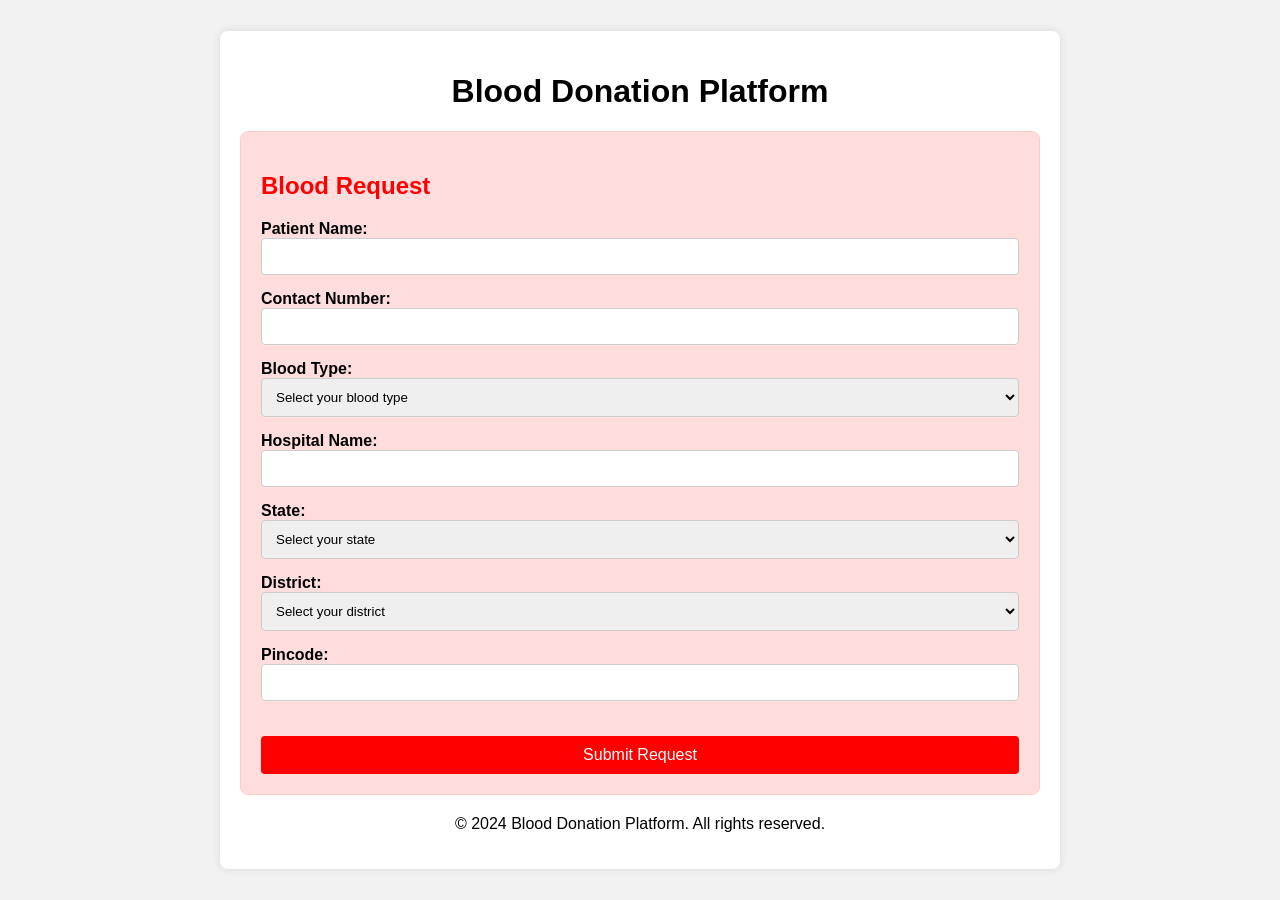
<file: emerg.html>
<!DOCTYPE html>
<html lang="en">
<head>
    <meta charset="UTF-8">
    <meta name="viewport" content="width=device-width, initial-scale=1.0">
    <title>Blood Donation Platform</title>
    <link rel="stylesheet" href="styles2.css">
</head>
<body>
    <div class="container">
        <header>
            <h1>Blood Donation Platform</h1>
        </header>
        
        <main>
            <!-- Emergency Request Section -->
            <section class="emergency-section">
                <h2> Blood Request</h2>
                <form id="emergency-form" action="search.php" method="post" onsubmit="return validateEmergencyForm()">
                    <div class="form-group">
                        <label for="patientName">Patient Name:</label>
                        <input type="text" id="patientName" name="patientName" pattern="[A-Za-z ]+" required>
                    </div>
                    <div class="form-group">
                        <label for="contactNumber">Contact Number:</label>
                        <input type="tel" id="contactNumber" name="contactNumber" pattern="[0-9]+" required>
                    </div>
                    <div class="form-group">
                        <label for="bloodType">Blood Type:</label>
                        <select id="bloodType" name="bloodType" required>
                            <option value="" disabled selected>Select your blood type</option>
                            <option value="A+">A+</option>
                            <option value="A-">A-</option>
                            <option value="B+">B+</option>
                            <option value="B-">B-</option>
                            <option value="AB+">AB+</option>
                            <option value="AB-">AB-</option>
                            <option value="O+">O+</option>
                            <option value="O-">O-</option>
                        </select>
                    </div>
                    <div class="form-group">
                        <label for="hospital">Hospital Name:</label>
                        <input type="text" id="hospital" name="hospital" required>
                    </div>
                    <div class="form-group">
                        <label for="state">State:</label>
                        <select id="state" name="state" required>
                            <option value="" disabled selected>Select your state</option>
                            <option value="Maharashtra">Maharashtra</option>
                            <option value="Karnataka">Karnataka</option>
                            <option value="Tamil Nadu">Tamil Nadu</option>
                            <option value="Andhra Pradesh">Andhra Pradesh</option>
                        </select>
                    </div>
                    <div class="form-group">
                        <label for="district">District:</label>
                        <select id="district" name="district" required>
                            <option value="" disabled selected>Select your district</option>
                        </select>
                    </div>
                    <div class="form-group">
                        <label for="pincode">Pincode:</label>
                        <input type="text" id="pincode" name="pincode" pattern="[0-9]{5,6}" required>
                    </div>
                    <button type="submit">Submit Request</button>
                </form>
            </section>
        </main>
        
        <footer>
            <p>&copy; 2024 Blood Donation Platform. All rights reserved.</p>
        </footer>
    </div>

    <script>
        const stateDistrictMap = {
            'Maharashtra': ['Mumbai', 'Pune', 'Nagpur', 'Thane'],
            'Karnataka': [
                'Bengaluru Urban', 'Belagavi', 'Bidar', 'Chamarajanagara', 'Chikkamagaluru', 'Dakshina Kannada', 
                'Dharwad', 'Kalaburagi', 'Haveri', 'Kolara', 'Mandya', 'Raichur', 'Shivamogga', 'Udupi', 
                'Vijayanagara', 'Uttara Kannada', 'Yadgiri', 'Tumakuru', 'Ramanagara', 'Mysuru', 'Koppala', 
                'Kodagu', 'Hassan', 'Gadag', 'Davanagere', 'Chitradurga', 'Chikkaballapura', 'Vijayapura', 
                'Ballary', 'Bengaluru Rural', 'bagalkot'
            ],
            'Tamil Nadu': ['Chennai', 'Coimbatore', 'Madurai', 'Salem'],
            'Andhra Pradesh': ['Visakhapatnam', 'Vijayawada', 'Guntur', 'Nellore'],
        };

        document.getElementById('state').addEventListener('change', function() {
            const state = this.value;
            const districtSelect = document.getElementById('district');
            districtSelect.innerHTML = '<option value="" disabled selected>Select your district</option>';
            
            if (state in stateDistrictMap) {
                stateDistrictMap[state].forEach(district => {
                    const option = document.createElement('option');
                    option.value = district;
                    option.textContent = district;
                    districtSelect.appendChild(option);
                });
            }
        });

        function validateEmergencyForm() {
            const form = document.getElementById('emergency-form');
            const fields = form.querySelectorAll('input, select');
            for (let field of fields) {
                if (!field.checkValidity()) {
                    alert('Please fill out all required fields correctly.');
                    return false;
                }
            }
            alert('Emergency request submitted successfully!');
            return true;
        }
    </script>
</body>
</html>
</file>
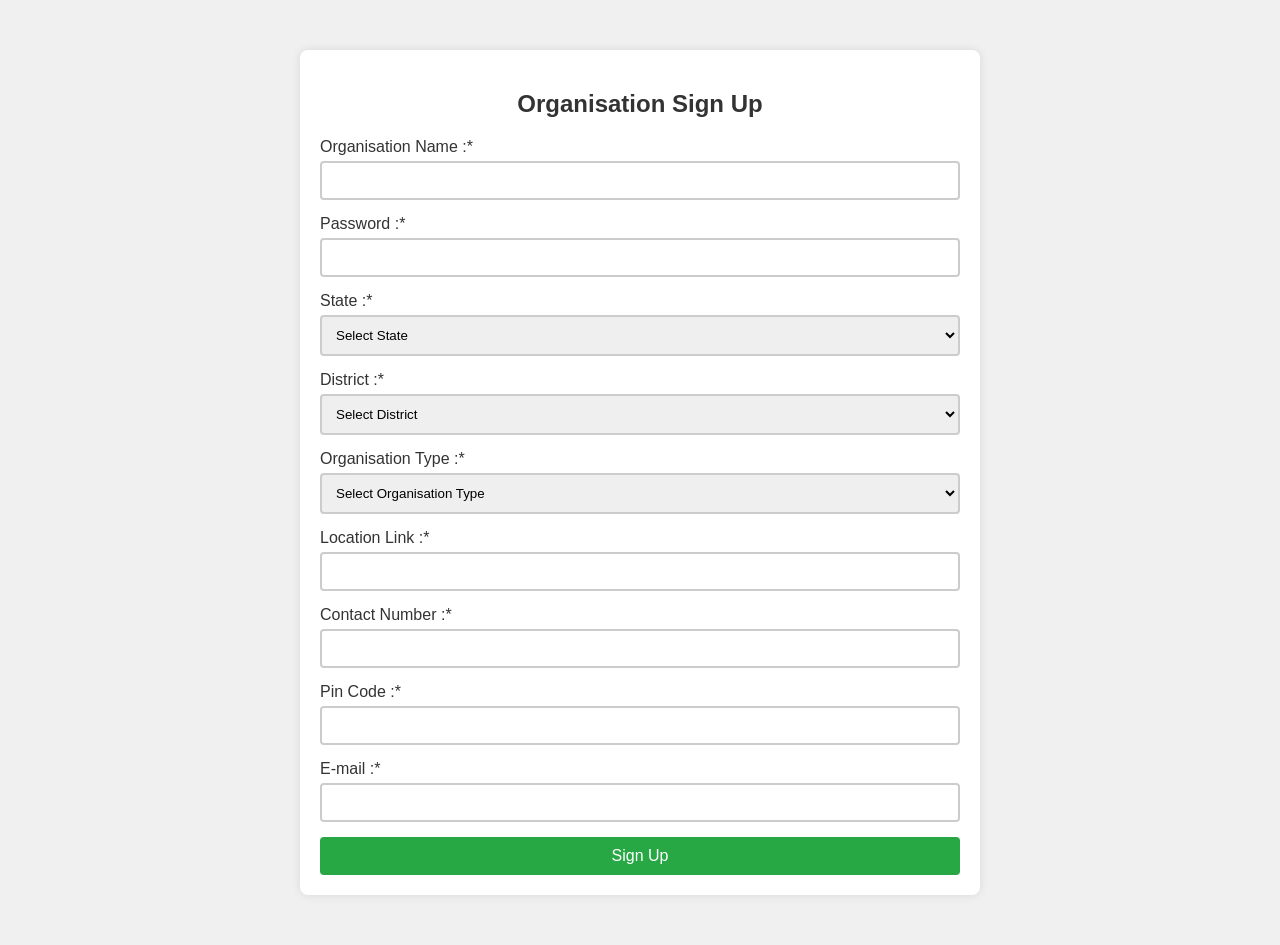
<file: org.html>
<!DOCTYPE html>
<html lang="en">
<head>
    <meta charset="UTF-8">
    <meta name="viewport" content="width=device-width, initial-scale=1.0">
    <title>Organisation Sign Up</title>
    <style>
        body {
            font-family: Arial, sans-serif;
            background-color: #f0f0f0;
            margin: 0;
            padding: 0;
        }
        .container {
            width: 50%;
            margin: 50px auto;
            background-color: #fff;
            padding: 20px;
            box-shadow: 0 0 10px rgba(0, 0, 0, 0.1);
            border-radius: 8px;
        }
        h2 {
            text-align: center;
            color: #333;
        }
        .form-group {
            margin-bottom: 15px;
        }
        label {
            display: block;
            margin-bottom: 5px;
            color: #333;
        }
        input[type="text"],
        input[type="email"],
        input[type="url"],
        input[type="tel"],
        input[type="password"],
        input[type="number"],
        select {
            width: 100%;
            padding: 10px;
            border: 2px solid #ccc;
            border-radius: 4px;
            box-sizing: border-box;
        }
        button {
            width: 100%;
            padding: 10px;
            background-color: #28a745;
            color: #ffffff;
            border: none;
            border-radius: 4px;
            cursor: pointer;
            font-size: 16px;
        }
        button:hover {
            background-color: #218838;
        }
    </style>
</head>
<body>
    <div class="container">
        <h2>Organisation Sign Up</h2>
        <form action="connectorg.php" method="post">
            <div class="form-group">
                <label for="OrganisationName">Organisation Name :*</label>
                <input type="text" id="OrganisationName" name="OrganisationName" maxlength="100" pattern="[A-Za-z\s]+" title="Only alphabets and spaces are allowed" required>
            </div>
            <div class="form-group">
                <label for="password">Password :*</label>
                <input type="password" id="password" name="password" minlength="8" required>
            </div>
            <div class="form-group">
                <label for="state">State :*</label>
                <select id="state" name="state" onchange="populateDistricts()" required>
                    <option value="">Select State</option>
                    <option value="State1">Andhra Pradesh</option>
                    <option value="State2">Assam</option>
                    <option value="State3">Bihar</option>
                    <option value="State4">Chhattisgarh</option>
                    <option value="State5">Goa</option>
                    <option value="State6">Gujarat</option>
                    <option value="State7">Haryana</option>
                    <option value="State8">Jharkhand</option>
                    <option value="State9">Karnataka</option>
                    <option value="State10">Kerala</option>
                    <option value="State11">Madhya Pradesh</option>
                    <option value="State12">Maharashtra</option>
                    <option value="State13">Odisha</option>
                    <option value="State14">Punjab</option>
                    <option value="State15">Rajasthan</option>
               </select>
            </div>
            <div class="form-group">
                <label for="district">District :*</label>
                <select id="district" name="district" required>
                    <option value="">Select District</option>
                </select>
            </div>
            <div class="form-group">
                <label for="organisationType">Organisation Type :*</label>
                <select id="organisationType" name="organisationType" required>
                    <option value="">Select Organisation Type</option>
                    <option value="Hospital">Hospital</option>
                    <option value="College">College</option>
                    <option value="NGO">NGO</option>
                    <option value="Other">Other</option>
                </select>
            </div>
            <div class="form-group">
                <label for="locationLink">Location Link :*</label>
                <input type="url" id="locationLink" name="locationLink" required>
            </div>
            <div class="form-group">
                <label for="contactNumber">Contact Number :*</label>
                <input type="tel" id="contactNumber" name="contactNumber" pattern="[0-9]{10}" title="Please enter a 10-digit phone number" required>
            </div>
            <div class="form-group">
                <label for="pincode">Pin Code :*</label>
                <input type="text" id="pincode" name="pincode" pattern="[1-9][0-9]{5}" title="Please enter a valid 6-digit pin code that does not start with 0" required maxlength="6">
            </div>
            <div class="form-group">
                <label for="email">E-mail :*</label>
                <input type="email" id="email" name="email" pattern="[a-z0-9._%+-]+@[a-z0-9.-]+\.[a-z]{2,}$" title="Please enter a valid email address" required>
            </div>
            <button type="submit">Sign Up</button>
        </form>
    </div>

    <script>
        const districts = {
            'State1': ['Anantapur', 'Chittoor', 'East Godavari', 'Guntur', 'Krishna', 'Kurnool', 'Prakasam', 'Sri Potti Sriramulu Nellor', 'Srikakulam', 'Visakhapatnam', 'Vizianagaram', 'West Godavari', 'YSR Kadapa'],
            'State2': ['Baksa','Barpeta', 'Biswanath', 'Bongaigaon', 'Cachar', 'Charaideo', 'Chirang', 'Darrang', 'Dhemaji', 'Dhubri','Dibrugarh','Dima Hasao', 'Goalpara', 'Golaghat', 'Hailakandi', 'Hojai', 'Jorhat', 'Kamrup', 'Kamrup Metropolitan', 'Karbi Anglong','Karimganj','Kokrajhar', 'Lakhimpur', 'Majuli', 'Morigaon', 'Nagaon', 'Nalbari', 'Sivasagar', 'Sonitpur', 'South Salmara-Mankachar','Tinsukia','Udalguri','West Karbi Anglong' ],
            'State3': ['Araria', 'Arwal', 'Aurangabad', 'Banka', 'Begusarai', 'Bhagalpur', 'Bhojpur', 'Buxar', 'Darbhanga', 'East Champaran', 'Gaya', 'Gopalganj', 'Jamui', 'Jehanabad', 'Kaimur', 'Katihar', 'Khagaria', 'Kishanganj', 'Lakhisarai', 'Madhepura','Madhubani', 'Munger', 'Muzaffarpur', 'Nalanda', 'Nawada', 'Patna', 'Purnia', 'Rohtas', 'Saharsa', 'Samastipur','Saran','Sheikhpura','Sheohar','Sitamarhi','Siwan','Supaul','Vaishali','West Champaran'],
            'State4': ['Balod','Baloda Bazar', 'Balrampur', 'Bastar', 'Bemetara', 'Bijapur', 'Bilaspur', 'Dantewada', 'Dhamtari', 'Durg', 'Gariaband','Gaurela-Pendra-Marwahi', 'Janjgir-Champa', 'Jashpur', 'Kabirdham', 'Kanker', 'Kondagaon', 'Korba', 'Koriya', 'Mahasamund', 'Mungeli','Narayanpur', 'Raigarh', 'Raipur', 'Rajnandgaon', 'Sukma', 'Surajpur', 'Surguja'],
            'State5': ['North Goa', 'South Goa'],
            'State6': ['Ahmedabad','Amreli', 'Anand', 'Aravalli','Banaskantha', 'Bharuch', 'Bhavnagar', 'Botad', 'Chhota Udaipur', 'Dahod', 'Dang', 'Devbhoomi Dwarka', 'Gandhinagar', 'Gir Somnath','Jamnagar', 'Junagadh', 'Kheda', 'Kutch', 'Mahisagar', 'Mehsana', 'Morbi', 'Narmada', 'Navsari', 'Panchmahal','Patan', 'Porbandar', 'Rajkot', 'Sabarkantha', 'Surat', 'Surendranagar', 'Tapi', 'Vadodara', 'Valsad'],
            'State7': ['Ambala', 'Bhiwani', 'Charkhi Dadri','Faridabad','Fatehabad', 'Gurugram', 'Hisar','Jhajjar', 'Jind', 'Kaithal', 'Karnal', 'Kurukshetra', 'Mahendragarh', 'Palwal', 'Panchkula', 'Panipat', 'Rewari','Rohtak', 'Sirsa', 'Sonipat', 'Yamunanagar'],
            'State8': ['Bokaro', 'Chatra', 'Deoghar','Dhanbad','Dumka', 'East Singhbhum', 'Garhwa','Giridih', 'Godda', 'Gumla', 'Hazaribagh', 'Jamtara', 'Khunti', 'Koderma', 'Latehar','Lohardaga','Pakur','Palamu','Ramgarh','Ranchi','Sahebganj','Seraikela Kharsawan','Simdega','West Singhbhum'],
            'State9': ['Bagalkote', 'Ballari', 'Belagavi','Bengaluru Rural','Bengaluru Urban','Bidar','Chamarajanagara','Chikkaballapur','Chikkamagaluru','Chitradurga','Dakshina Kannada','Davanagere','Dharwad','Gadag','Hassan','Haveri','Kalaburagi','Kodagu','Kolar','Koppal','Mandya','Mysuru','Raichur','Ramanagara','Shivamogga','Tumakuru','Udupi','Uttara Kannada','Vijayapura','Yadgir'],
            'State10': ['Alappuzha','Ernakulam','Idukki','Kannur','Kasaragod','Kollam','Kottayam','Kozhikode','Malappuram','Palakkad','Pathanamthitta','Thiruvananthapuram','Thrissur','Wayanad'],
            'State11': ['Agar Malwa', 'Alirajpur', 'Anuppur','Ashoknagar','Balaghat', 'Barwani', 'Betul','Bhind','Bhopal','Burhanpur','Chachaura','Chhatarpur','Chhindwara','Damoh','Datia','Dewas','Dhar','Dindori','Guna','Gwalior','Harda','Hoshangabad','Indore','Jabalpur','Jhabua','Katni','Khandwa','Khargone','Mandla','Mandsaur','Morena','Narmadapuram','Narsinghpur','Neemuch','Niwari','Panna','Raisen','Rajgarh','Ratlam','Rewa','Sagar','Satna','Sehore','Seoni','Shahdol','Shajapur','Sheopur','Shivpuri','Sidhi','Singrauli','Tikamgarh','Ujjain','Umaria','Vidisha'],
            'State12': ['Ahmednagar','Akola','Amravati','Aurangabad','Beed','Bhandara','Buldhana','Chandrapur','Dhule','Gadchiroli','Gondia','Hingoli','Jalgaon','Jalna','Kolhapur','Latur','Mumbai City','Mumbai Suburban','Nagpur','Nanded','Nandurbar','Nashik','Osmanabad','Palghar','Parbhani','Pune','Raigad','Ratnagiri','Sangli','Satara','Sindhudurg','Solapur','Thane','Wardha','Washim','Yavatmal'],
            'State13': ['Angul','Balangir','Balasore','Bargarh','Bhadrak','Boudh','Cuttack','Deogarh','Dhenkanal','Gajapati','Ganjam','Jagatsinghpur','Jajpur','Jharsuguda','Kalahandi','Kandhamal','Kendrapara','Kendujhar','Khordha','Koraput','Malkangiri','Mayurbhanj','Nabarangpur','Nayagarh','Nuapada','Puri','Rayagada','Sambalpur','Subarnapur','Sundargarh'],
            'State14': ['Amritsar','Barnala','Bathinda','Faridkot','Fatehgarh Sahib','Fazilka','Ferozepur','Gurdaspur','Hoshiarpur','Jalandhar','Kapurthala','Ludhiana','Mansa','Moga','Mohali','Muktsar','Pathankot','Patiala','Rupnagar','Sangrur','Shaheed Bhagat Singh Nagar','Tarn Taran'],
            'State15': ['Ajmer','Alwar','Banswara','Baran','Barmer','Bharatpur','Bhilwara','Bikaner','Bundi','Chittorgarh','Churu','Dausa','Dholpur','Dungarpur','Hanumangarh','Jaipur','Jaisalmer','Jalore','Jhalawar','Jhunjhunu','Jodhpur','Karauli','Kota','Nagaur','Pali','Pratapgarh','Rajsamand','Sawai Madhopur','Sikar','Sirohi','Sri Ganganagar','Tonk','Udaipur']
        };

        function populateDistricts() {
            const stateSelect = document.getElementById('state');
            const districtSelect = document.getElementById('district');
            const selectedState = stateSelect.value;

            districtSelect.innerHTML = '<option value="">Select District</option>';
            if (selectedState) {
                const districtArray = districts[selectedState];
                districtArray.forEach(district => {
                    const option = document.createElement('option');
                    option.value = district;
                    option.textContent = district;
                    districtSelect.appendChild(option);
                });
            }
        }
    </script>
</body>
</html>
</file>
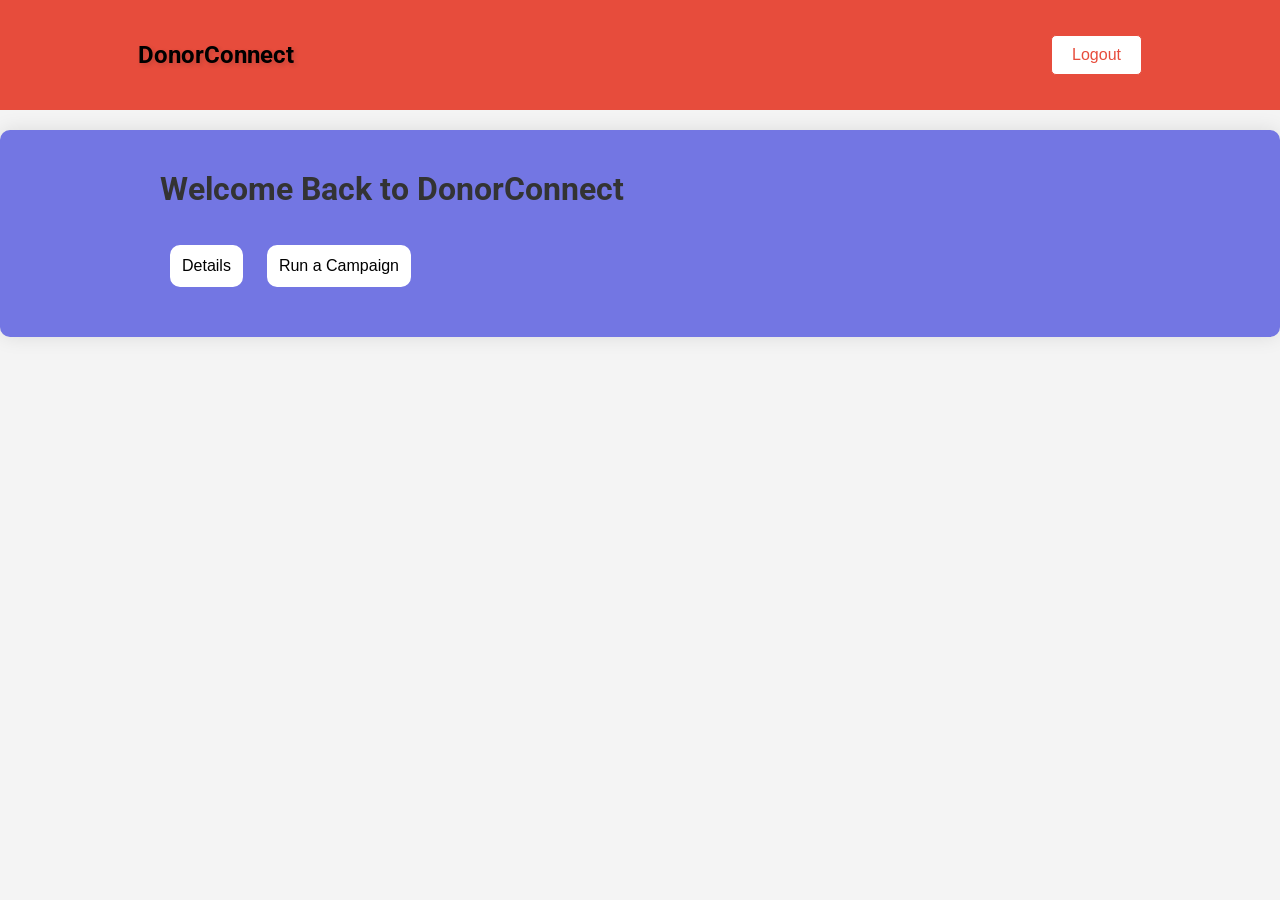
<file: orgpage.html>
<!DOCTYPE html>
<html lang="en">
<head>
   <meta charset="UTF-8">
   <meta name="viewport" content="width=device-width, initial-scale=1.0">
   <title>Document</title>
   <style>
/* Google Fonts */
@import url('https://fonts.googleapis.com/css2?family=Roboto:wght@400;500;700&display=swap');

body {
   font-family: 'Roboto', sans-serif;
   margin: 0;
   padding: 0;
   background-color: #f4f4f4;
   color: #333;
}

header {
   background: #e74c3c;
   color: #fff;
   padding: 25px 0;
}

header .container {
   display: flex;
   justify-content: space-between;
   align-items: center;
}

header h1 {
   margin: 0;
   font-size: 1.5em;
}

header h1 i {
   margin-right: 10px;
}

nav ul {
   list-style: none;
   margin: 0;
   padding: 0;
   display: flex;
}

nav ul li {
   margin-left: 20px;
}

nav ul li a {
   color: #fff;
   text-decoration: none;
   font-weight: 500;
   transition: color 0.3s;
}

nav ul li a:hover {
   color: #f4f4f4;
}

main {
   padding: 40px 0;
}

.container {
   width: 80%;
   max-width: 1200px;
   margin: 0 auto;
}

section {
   margin: 20px 0;
   padding: 40px;
   background: #7376e3;
   border-radius: 10px;
   box-shadow: 0 0 20px rgba(0, 0, 0, 0.1);
}

section h2 {
   margin-top: 0;
   font-size: 2em;
}

form label {
   display: block;
   margin: 15px 0 5px;
}

form input,
form select,
form button {
   width: 100%;
   padding: 15px;
   margin: 5px 0 20px;
   font-size: 1em;
   border: 1px solid #ddd;
   border-radius: 5px;
}

form input:focus,
form select:focus,
form button:focus {
   outline: none;
   border-color: #e74c3c;
}

form button {
   background: #e74c3c;
   color: #fff;
   border: none;
   cursor: pointer;
   transition: background 0.3s;
}

form button:hover {
   background: #c0392b;
}

h1 {
   color: #000000;
   text-shadow: 2px 2px 4px rgba(54, 38, 38, 0.2);
   animation: fadeIn 2s ease-in-out;
}

select, button {
   padding: 10px;
   margin: 10px;
   border-radius: 10px;
   border: 2px solid #fff;
   background-color: #fff;
   font-size: 16px;
   cursor: pointer;
   transition: background-color 0.3s ease, transform 0.3s ease;
}

select:hover, button:hover {
   background-color: #f0f0f0;
   transform: scale(1.05);
}

.info {
   background:#e2d484;
   padding: 20px;
   border-radius: 15px;
   box-shadow: 0 4px 12px rgba(0, 0, 0, 0.1);
   max-width: 600px;
   margin-top: 20px;
   animation: fadeIn 1s ease-in-out;
}

.info h2 {
   color: #ff6f61;
}

.info p {
   font-size: 16px;
   line-height: 1.6;
}

.info strong {
   color: #ff6f61;
}

@keyframes pulse {
   0% { box-shadow: 0 0 0 0 rgba(255, 111, 97, 0.7); }
   70% { box-shadow: 0 0 0 10px rgba(255, 111, 97, 0); }
   100% { box-shadow: 0 0 0 0 rgba(255, 111, 97, 0); }
}

button {
   animation: pulse 2s infinite;
}

.content-container {
   background: #e2d484;
   padding: 30px;
   border-radius: 15px;
   box-shadow: 0 4px 12px rgba(0, 0, 0, 0.1);
   max-width: 600px;
   margin: 20px;
   animation: fadeIn 1s ease-in-out;
}

.login .h2 {
   color: #ff6f61;
   text-align: left;
   margin-bottom: 20px;
}

p {
   font-size: 16px;
   line-height: 1.6;
   margin: 10px 0;
}

p strong {
   color: #ff6f61;
}

@keyframes fadeIn {
   from {
       opacity: 0;
       transform: translateY(20px);
   }
   to {
       opacity: 1;
       transform: translateY(0);
   }
}

#myths-facts {
   margin: 20px 0;
   padding: 40px;
   background: #fff;
   border-radius: 10px;
   box-shadow: 0 0 20px rgba(0, 0, 0, 0.1);
   text-align: left;
   background-color: #d76b5f;
}

#myths-facts .content-container {
   max-width: 800px;
   margin: 0 auto;
}

#myths-facts h2 {
   text-align:left;
   font-size: 2em;
   margin-bottom: 20px;
}

#myths-facts p {
   font-size: 1.2em;
   line-height: 1.6;
}

#more {
   display: none;
}

#read-more-btn1 {
   display: inline-block;
   background: #e74c3c;
   color: #fff;
   border: none;
   padding: 10px 20px;
   font-size: 1em;
   cursor: pointer;
   transition: background 0.3s;
   margin-top: 20px;
   border-radius: 5px;
}

#read-more-btn1:hover {
   background: #c0392b;
}

#login{
   background-color: #d76b5f;
}
</style>
   <script>
       function confirmLogout() {
           if (confirm("Are you sure you want to log out?")) {
               window.location.href = "index.html";
           }
       }
   </script>
</head>
<body>
   <header>
       <div class="container">
           <h1><i class="fas fa-heartbeat"></i> DonorConnect</h1>
           <button onclick="confirmLogout()" style="margin-left:auto; background-color: #fff; color: #e74c3c; border: 1px solid #e74c3c; padding: 10px 20px; border-radius: 5px; cursor: pointer;">Logout</button>
       </div>
   </header>
   <section id="home">
       <div class="container">
           <h2>Welcome Back to DonorConnect</h2>
           <button onclick="window.location.href='#signup'">Details</button>
           <button onclick="window.location.href='campaign.html'">Run a Campaign</button>
       </div>
   </section>
</body>
</html>
</file>
<file: styles1.css>
/* Google Fonts */
@import url('https://fonts.googleapis.com/css2?family=Roboto:wght@400;500;700&display=swap');

body {
    font-family: 'Roboto', sans-serif;
    margin: 0;
    padding: 0;
    background-color: #f4f4f4;
    color: #333;
}

header {
    background: #e74c3c;
    color: #fff;
    padding: 25px 0;
}

header .container {
    display: flex;
    justify-content: space-between;
    align-items: center;
}

header h1 {
    margin: 0;
    font-size: 1.5em;
}

header h1 i {
    margin-right: 10px;
}

nav ul {
    list-style: none;
    margin: 0;
    padding: 0;
    display: flex;
}

nav ul li {
    margin-left: 20px;
}

nav ul li a {
    color: #fff;
    text-decoration: none;
    font-weight: 500;
    transition: color 0.3s;
}

nav ul li a:hover {
    color: #f4f4f4;
}

main {
    padding: 40px 0;
}

.container {
    width: 80%;
    max-width: 1200px;
    margin: 0 auto;
    /* text-align: left; */
}

section {
    margin: 20px 0;
    padding: 40px;
    background: #fff;
    border-radius: 10px;
    box-shadow: 0 0 20px rgba(0, 0, 0, 0.1);
}

section h2 {
    margin-top: 0;
    font-size: 2em;
}

form label {
    display: block;
    margin: 15px 0 5px;
}

form input,
form select,
form button {
    width: 100%;
    padding: 15px;
    margin: 5px 0 20px;
    font-size: 1em;
    border: 1px solid #ddd;
    border-radius: 5px;
}

form input:focus,
form select:focus,
form button:focus {
    outline: none;
    border-color: #e74c3c;
}

form button {
    background: #e74c3c;
    color: #fff;
    border: none;
    cursor: pointer;
    transition: background 0.3s;
}

form button:hover {
    background: #c0392b;
}

footer {
    background: #333;
    color: #fff;
    text-align: center;
    padding: 15px 0;
}

footer p {
    margin: 0;
}

/* Home section styles */
#home {
    text-align: center;
    color: #fff;
    padding: 100px 0;
    border-radius: 0 0 10px 10px;
    margin-bottom: 20px;
}

#home h2 {
    font-size: 2.5em;
    margin-bottom: 20px;
}

#home p {
    font-size: 1.2em;
    margin-bottom: 30px;
}

#home button {
    background: #fff;
    color: #e74c3c;
    border: 2px solid #fff;
    padding: 15px 30px;
    font-size: 1.2em;
    cursor: pointer;
    transition: background 0.3s, color 0.3s;
}

#home button:hover {
    background: #e74c3c;
    color: #fff;
}

/* body {
    font-family: 'Roboto', sans-serif;
    margin: 0;
    padding: 0;
    background-color: #f4f4f4;
    color: #333;
} */
#emergency-btn{
    text-decoration: none;
}

footer {
    background: #e74c3c;
    color: #fff;
    padding: 40px 0;
    margin-top: 40px;
}

footer .container {
    display: flex;
    flex-wrap: wrap;
    justify-content: space-between;
    width: 80%;
    max-width: 1200px;
    margin: 0 auto;
}

.footer-section {
    flex: 1;
    min-width: 200px;
    margin: 10px 20px;
}

.footer-section h3 {
    border-bottom: 2px solid #fff;
    padding-bottom: 10px;
    margin-bottom: 20px;
    font-size: 1.2em;
}

.footer-section p {
    margin: 0 0 20px;
}

.footer-section ul {
    list-style: none;
    padding: 0;
    margin: 0;
}

.footer-section ul li {
    margin: 10px 0;
}

.footer-section ul li a {
    color: #fff;
    text-decoration: none;
    transition: color 0.3s;
}

.footer-section ul li a:hover {
    color: #ddd;
}

.footer-section .social-icons a {
    color: #fff;
    margin: 0 10px;
    text-decoration: none;
    transition: color 0.3s;
}

.footer-section .social-icons a:hover {
    color: #ddd;
}

.footer-section form {
    display: flex;
    flex-wrap: wrap;
}

.footer-section form input {
    flex: 1;
    padding: 10px;
    border: none;
    border-radius: 5px 0 0 5px;
    margin-right: -1px;
}

.footer-section form button {
    padding: 10px 20px;
    border: none;
    background: #333;
    color: #fff;
    border-radius: 0 5px 5px 0;
    cursor: pointer;
    transition: background 0.3s;
}

.footer-section form button:hover {
    background: #555;
}

/* Styles for the 'Know Your Blood' section */
#know-blood {
    margin: 20px 0;
    padding: 40px;
    background: #fff;
    border-radius: 10px;
    box-shadow: 0 0 20px rgba(0, 0, 0, 0.1);
    text-align: left;
    background-color:#e2d484;
}

#know-blood .blood-content {
    max-width: 800px;
    margin: 0 auto;
}

#know-blood h2 {
    text-align: center;
    font-size: 2em;
    margin-bottom: 20px;
}

#know-blood p {
    font-size: 1.2em;
    line-height: 1.6;
}

#more {
    display: none;
}

#read-more-btn {
    display: inline-block;
    background: #e74c3c;
    color: #fff;
    border: none;
    padding: 10px 20px;
    font-size: 1em;
    cursor: pointer;
    transition: background 0.3s;
    margin-top: 20px;
    border-radius: 5px;
}

#read-more-btn:hover {
    background: #c0392b;
}
</file>
<file: styles2.css>
body {
    font-family: Arial, sans-serif;
    background-color: #f2f2f2;
    margin: 0;
    padding: 0;
    display: flex;
    justify-content: center;
    align-items: center;
    min-height: 100vh;
    flex-direction: column;
    transition: background-color 0.3s ease;
}

body.dark-mode {
    background-color: #333;
    color: #fff;
}

.container {
    background-color: #fff;
    padding: 20px;
    border-radius: 8px;
    box-shadow: 0 0 10px rgba(0, 0, 0, 0.1);
    width: 90%;
    max-width: 800px;
    margin: 20px;
    transition: background-color 0.3s ease, box-shadow 0.3s ease;
}

header {
    text-align: center;
    margin-bottom: 20px;
    animation: fadeIn 1s ease;
}

footer {
    text-align: center;
    margin-top: 20px;
    animation: fadeIn 1s ease;
}

.emergency-section {
    background-color: #ffdddd;
    padding: 20px;
    border: 1px solid #ffcccc;
    border-radius: 8px;
    animation: fadeInUp 1s ease;
}

.emergency-section h2 {
    color: #ff0000;
    margin-bottom: 20px;
    transition: color 0.3s ease;
}

form {
    display: flex;
    flex-direction: column;
    animation: fadeInUp 1s ease;
}

.form-group {
    margin-bottom: 15px;
}

label {
    margin-bottom: 5px;
    font-weight: bold;
}

input, select, textarea {
    padding: 10px;
    border: 1px solid #ccc;
    border-radius: 4px;
    width: 100%;
    box-sizing: border-box;
    transition: border-color 0.3s ease, box-shadow 0.3s ease;
}

input:focus, select:focus, textarea:focus {
    border-color: #ff0000;
    box-shadow: 0 0 5px rgba(255, 0, 0, 0.5);
}

textarea {
    resize: vertical;
    height: 100px;
}

button {
    background-color: #ff0000;
    color: white;
    padding: 10px;
    border: none;
    border-radius: 4px;
    cursor: pointer;
    margin-top: 20px;
    font-size: 16px;
    transition: background-color 0.3s ease, transform 0.3s ease;
}

button:hover {
    background-color: #cc0000;
    transform: scale(1.05);
}

/* Animations */
@keyframes fadeIn {
    from { opacity: 0; }
    to { opacity: 1; }
}

@keyframes fadeInUp {
    from {
        opacity: 0;
        transform: translateY(20px);
    }
    to {
        opacity: 1;
        transform: translateY(0);
    }
}

/* Responsive Design */
@media (max-width: 600px) {
    .container {
        padding: 10px;
    }

    input, select, textarea {
        padding: 8px;
    }

    button {
        padding: 8px;
        font-size: 14px;
    }
}
</file>
